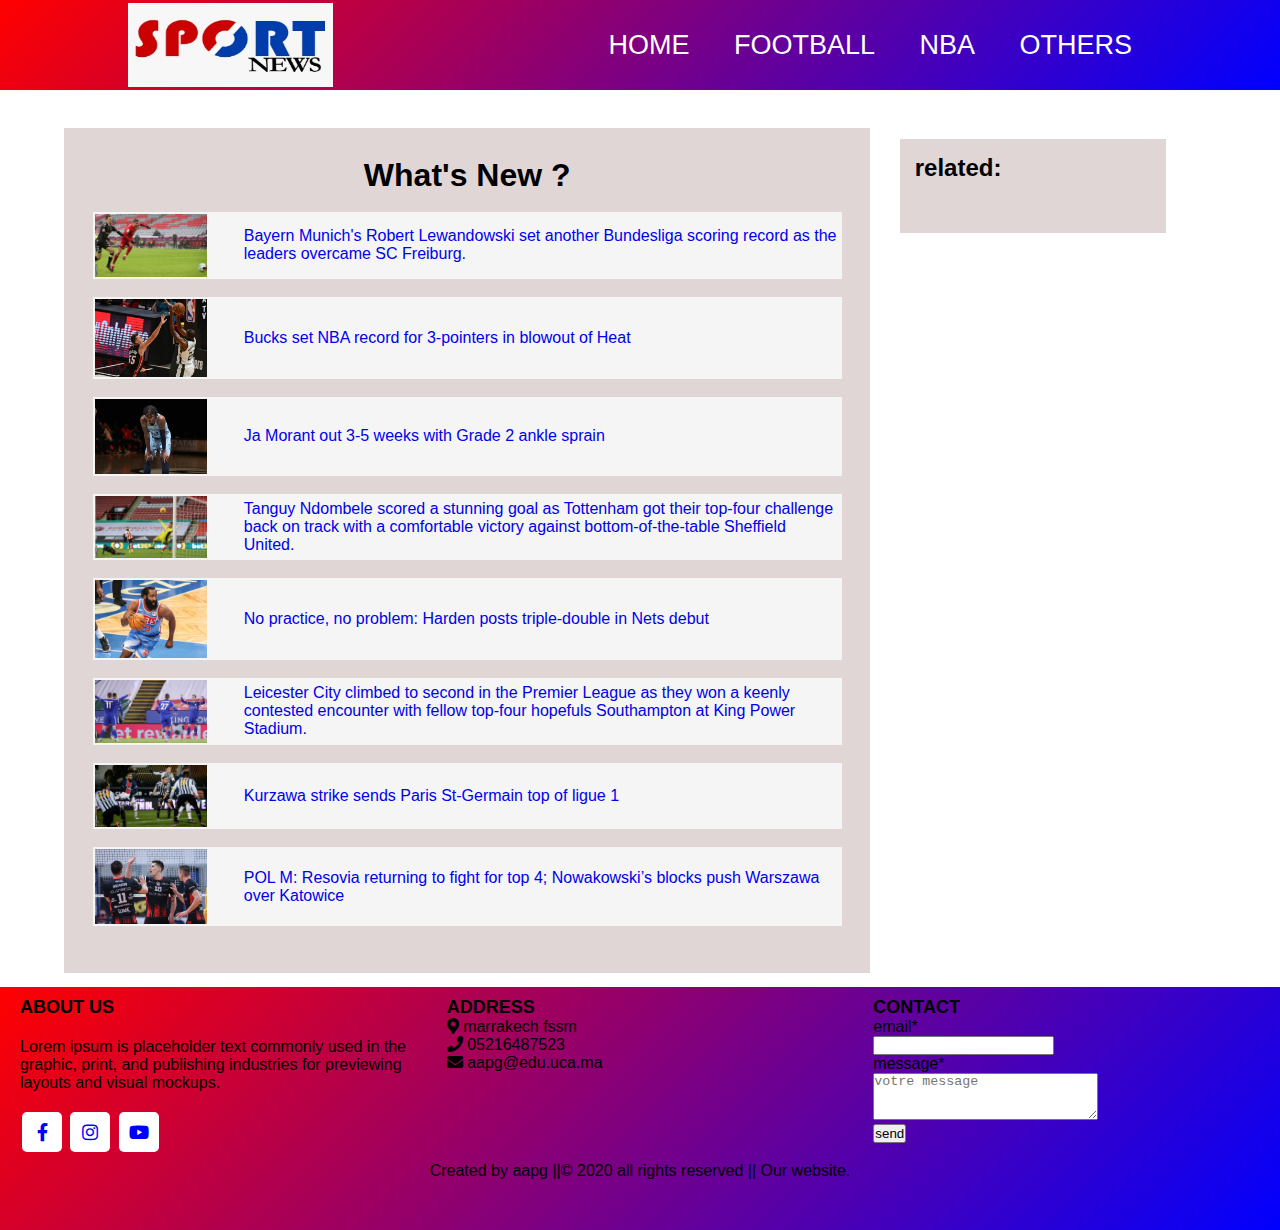
<file: index.html>
<!DOCTYPE html>
<!DOCTYPE html>
<html>
     <head>
	      <title>Sport-News</title>
	      <meta charset="utf-8">
	      <meta name="viewport" content="width=device-width, initial-scale=1.0">
          <meta name="author" content="achik"> 
          <link rel="stylesheet" type="text/css" href="stylesheet.css">
          <link rel="stylesheet" href="https://use.fontawesome.com/releases/v5.6.3/css/all.css">
    </head>
    <body>
	    <header class="main-header">
		    <img src="logo.jpeg" width="20%" height="100%">
		    <nav class="navlist">
                <ul>
			        <li><a href="project.html">Home</a></li>
			        <li><a href="Football.html">Football</a></li>
			        <li><a href="NBA.html">NBA</a></li>
			        <li><a href="others.html">Others</a></li>
		        </ul>
            </nav>  
	    </header>
	    <div class="container">
	    	<aside class="aside">
				<div class="aside-container">
					<h2 >related:</h2>
					<br><p></p><br>
					
				</div>
	        </aside>
	        <section class="main-section">	
	           <div class="main">
				   <h1 align="center">What's New ?</h1><br>
				   <div class="news" >
					    <a href="#">
						    <div>
							    <img class="picsinhome" src="bayernrecord.jpg">
							    <label style="margin-left: 5% ;">Bayern Munich's Robert Lewandowski set another Bundesliga scoring record as the leaders overcame SC Freiburg.</label>
						    </div>
					    </a>
			        </div><br>
				    <div class="news" >
					   <a href="bucks-record.html">
						   <div>
							    <img class="picsinhome" src="3pointer.jpg">
							    <label style="margin-left: 5% ;"> Bucks set NBA record for 3-pointers in blowout of Heat</label>
						  </div>
					   </a>
				    </div><br>
				   <div class="news" >
					    <a href="morant-injury.html">
						    <div>
								<img class="picsinhome" src="morant.jpg">
								<label style="margin-left: 5% ;">Ja Morant out 3-5 weeks with Grade 2 ankle sprain</label>
							</div>
					    </a>
				   </div><br>
				   <div class="news" >
					    <a href="foot-news2.html">
						    <div>
							   <img class="picsinhome" src="foot-news2.jpg">
							   <label style="margin-left: 5% ;">Tanguy Ndombele scored a stunning goal as Tottenham got their top-four challenge back on track with a comfortable victory against bottom-of-the-table Sheffield United.</label>
						    </div>
					    </a>
					</div> <br>
					<div class="news" >
					    <a href="hardent-triple-double.html">
						    <div>
								<img class="picsinhome" src="harden2.jpg">
								<label style="margin-left: 5% ;">No practice, no problem: Harden posts triple-double in Nets debut </label>
							</div>
					    </a>
				   </div><br>
				   	<div class="news" >
					    <a href="foot-news3.html">
						    <div>
								<img class="picsinhome" src="foot-news3.jpg">
								<label style="margin-left: 5% ;">Leicester City climbed to second in the Premier League as they won a keenly contested encounter with fellow top-four hopefuls Southampton at King Power Stadium.</label>
							</div>
					    </a>
				   </div><br>	
				   <div class="news" >
					    <a href="foot-news4.html">
						    <div>
							    <img class="picsinhome" src="foot-news4.jpg">
							    <label style="margin-left: 5% ;">Kurzawa strike sends Paris St-Germain top of ligue 1</label>
						    </div>
					    </a>
				  </div><br>
				  <div class="news" >
					    <a href="others-news1.html">
						    <div>
							   <img class="picsinhome" src="vbnews.jpg">
							   <label style="margin-left: 5% ;">POL M: Resovia returning to fight for top 4; Nowakowski’s blocks push Warszawa over Katowice </label>
						    </div>
					   </a>
			  </div><br>					
	           </div>	
	        </section>
	    </div>
        <footer id="footer"  >
		    <div class="main-footer">
			    <div class="left box">
			        <h2>about  us</h2>
			        <div class="content">
				        <p style="display: flex;">Lorem ipsum is placeholder text commonly used in the graphic, print, and publishing industries for previewing layouts and visual mockups.</p>
				        <div class="social">
					        <a href="#"><span class="fab fa-facebook-f"></span></a>
					        <a href="#"><span class="fab fa-instagram"></span></a>
					        <a href="#"><span class="fab fa-youtube"></span></a>
				        </div>
			        </div>
		        </div>
		        <div class="center box">    
			        <h2>address</h2>
			        <div class="place">
				        <span class="fas fa-map-marker-alt"></span>
				        <span class="text"> marrakech fssm</span>
			        </div>
			        <div class="phone">
				        <span class="fas fa-phone"></span>
				        <span class="text"> 05216487523</span>
			        </div>
			        <div class="email">
				        <span class="fas fa-envelope"></span>
				        <span class="text">aapg@edu.uca.ma</span>
			        </div>
			    </div>    
			    <div class="right box">
				        <h2>contact</h2>
				        <div class="ctn">
					        <form action="#">
						        <div class="email">
							        <div class="text"> email*</div>
							        <input type="email" required="">
						        </div>
						        <div class="message">
							        <div class="text">message*</div>
							        <textarea rows="3" cols="26" placeholder="votre message" required></textarea>
						        </div>
						        <div class="btn">
							        <button type="submit">send</button>
						        </div>
					        </form>
				        </div>
			    </div>    
		    </div>
		    <p align="center">Created by aapg ||&copy; 2020 all rights reserved || Our website. </p>
	    </footer>
    </body>
</html>
</file>
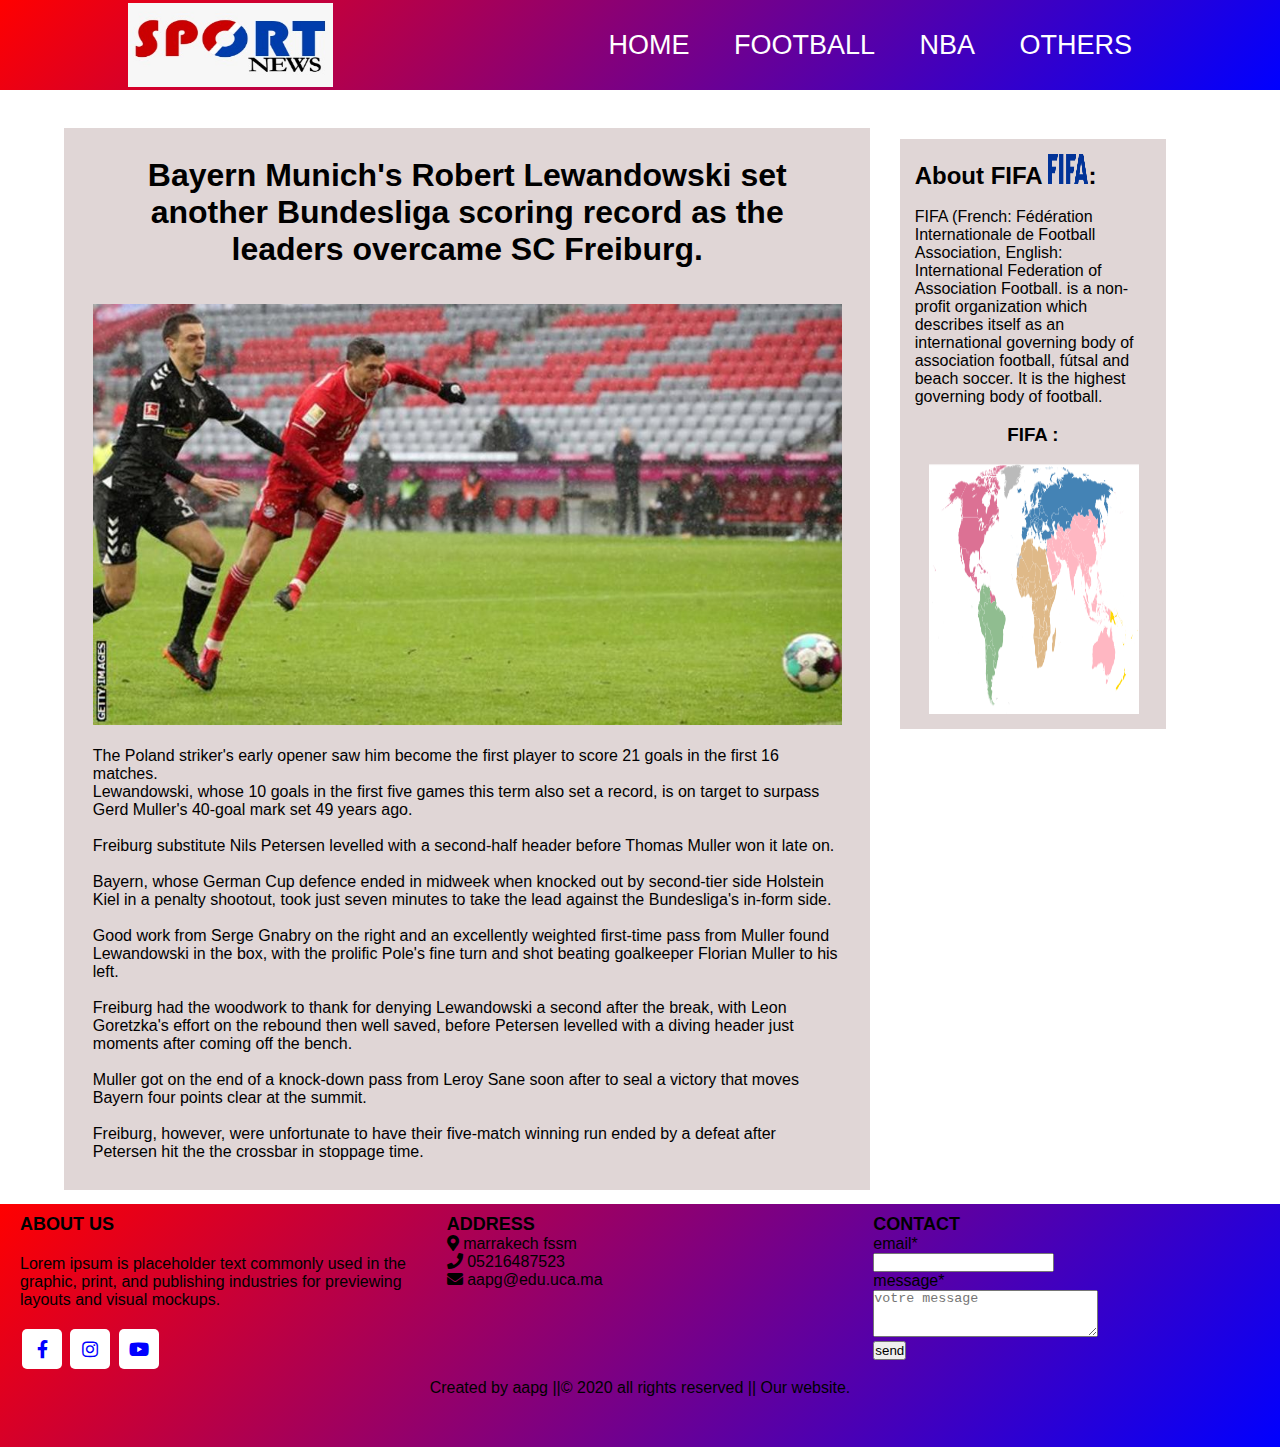
<file: foot-news1.html>
<!DOCTYPE html>
<!DOCTYPE html>
<html>
     <head>
	      <title>Sport-News</title>
	      <meta charset="utf-8">
	      <meta name="viewport" content="width=device-width, initial-scale=1.0">
          <meta name="author" content="achik"> 
          <link rel="stylesheet" type="text/css" href="stylesheet.css">
          <link rel="stylesheet" href="https://use.fontawesome.com/releases/v5.6.3/css/all.css">
    </head>
    <body>
	    <header class="main-header">
		    <img src="logo.jpeg" width="20%" height="100%">
		    <nav class="navlist">
                <ul>
			        <li><a href="project.html">Home</a></li>
			        <li><a href="Football.html">Football</a></li>
			        <li><a href="NBA.html">NBA</a></li>
			        <li><a href="others.html">Others</a></li>
		        </ul>
            </nav>  
	    </header>	    
	    <div class="container">
	    	 <aside class="aside">
                <div class="aside-container">
                    <h2 >About FIFA  <img src="fifalogo.png" height="30px" width="40px">:</h2>
                    <br><p>FIFA (French: Fédération Internationale de Football Association, English: International Federation of Association Football. is a non-profit organization which describes itself as an international governing body of association football, fútsal and beach soccer. It is the highest governing body of football.</p><br>
                    <h3 align="center">FIFA :</h3><br>
                    <img class="img" src="fifamembers.png" width="90%" height="250px">
                </div>
	         </aside>
	    	 <section class="main-section">	
	              <div class="main">
	        	       <h1  align="center">Bayern Munich's Robert Lewandowski set another Bundesliga scoring record as the leaders overcame SC Freiburg.</h1><br><br>
                       <img  src="bayernrecord.jpg" width="100%" ><br><br>
   		               <p>The Poland striker's early opener saw him become the first player to score 21 goals in the first 16 matches.</p>
   		               <p>Lewandowski, whose 10 goals in the first five games this term also set a record, is on target to surpass Gerd Muller's 40-goal mark set 49 years ago.</p><br>
                       <p>Freiburg substitute Nils Petersen levelled with a second-half header before Thomas Muller won it late on.</p><br>
                       <p>Bayern, whose German Cup defence ended in midweek when knocked out by second-tier side Holstein Kiel in a penalty shootout, took just seven minutes to take the lead against the Bundesliga's in-form side.</p><br>
                       <p>Good work from Serge Gnabry on the right and an excellently weighted first-time pass from Muller found Lewandowski in the box, with the prolific Pole's fine turn and shot beating goalkeeper Florian Muller to his left.</p><br>
                       <p>Freiburg had the woodwork to thank for denying Lewandowski a second after the break, with Leon Goretzka's effort on the rebound then well saved, before Petersen levelled with a diving header just moments after coming off the bench.</p><br>
                       <p>Muller got on the end of a knock-down pass from Leroy Sane soon after to seal a victory that moves Bayern four points clear at the summit.</p><br>
                       <p>Freiburg, however, were unfortunate to have their five-match winning run ended by a defeat after Petersen hit the the crossbar in stoppage time.</p>   
	              </div>	
	        </section>
	   
	    </div>
	    <footer id="footer"  >
		    <div class="main-footer">
			    <div class="left box">
			        <h2>about  us</h2>
			        <div class="content">
				        <p style="display: flex;">Lorem ipsum is placeholder text commonly used in the graphic, print, and publishing industries for previewing layouts and visual mockups.</p>
				        <div class="social">
					        <a href="#"><span class="fab fa-facebook-f"></span></a>
					        <a href="#"><span class="fab fa-instagram"></span></a>
					        <a href="#"><span class="fab fa-youtube"></span></a>
				        </div>
			        </div>
		        </div>
		        <div class="center box">    
			        <h2>address</h2>
			        <div class="place">
				        <span class="fas fa-map-marker-alt"></span>
				        <span class="text"> marrakech fssm</span>
			        </div>
			        <div class="phone">
				        <span class="fas fa-phone"></span>
				        <span class="text"> 05216487523</span>
			        </div>
			        <div class="email">
				        <span class="fas fa-envelope"></span>
				        <span class="text">aapg@edu.uca.ma</span>
			        </div>
			    </div>    
			    <div class="right box">
				        <h2>contact</h2>
				        <div class="ctn">
					        <form action="#">
						        <div class="email">
							        <div class="text"> email*</div>
							        <input type="email" required="">
						        </div>
						        <div class="message">
							        <div class="text">message*</div>
							        <textarea rows="3" cols="26" placeholder="votre message" required></textarea>
						        </div>
						        <div class="btn">
							        <button type="submit">send</button>
						        </div>
					        </form>
				        </div>
			    </div>    
		    </div>
		    <p align="center">Created by aapg ||&copy; 2020 all rights reserved || Our website. </p>
	    </footer>
    </body>
</html>
</file>
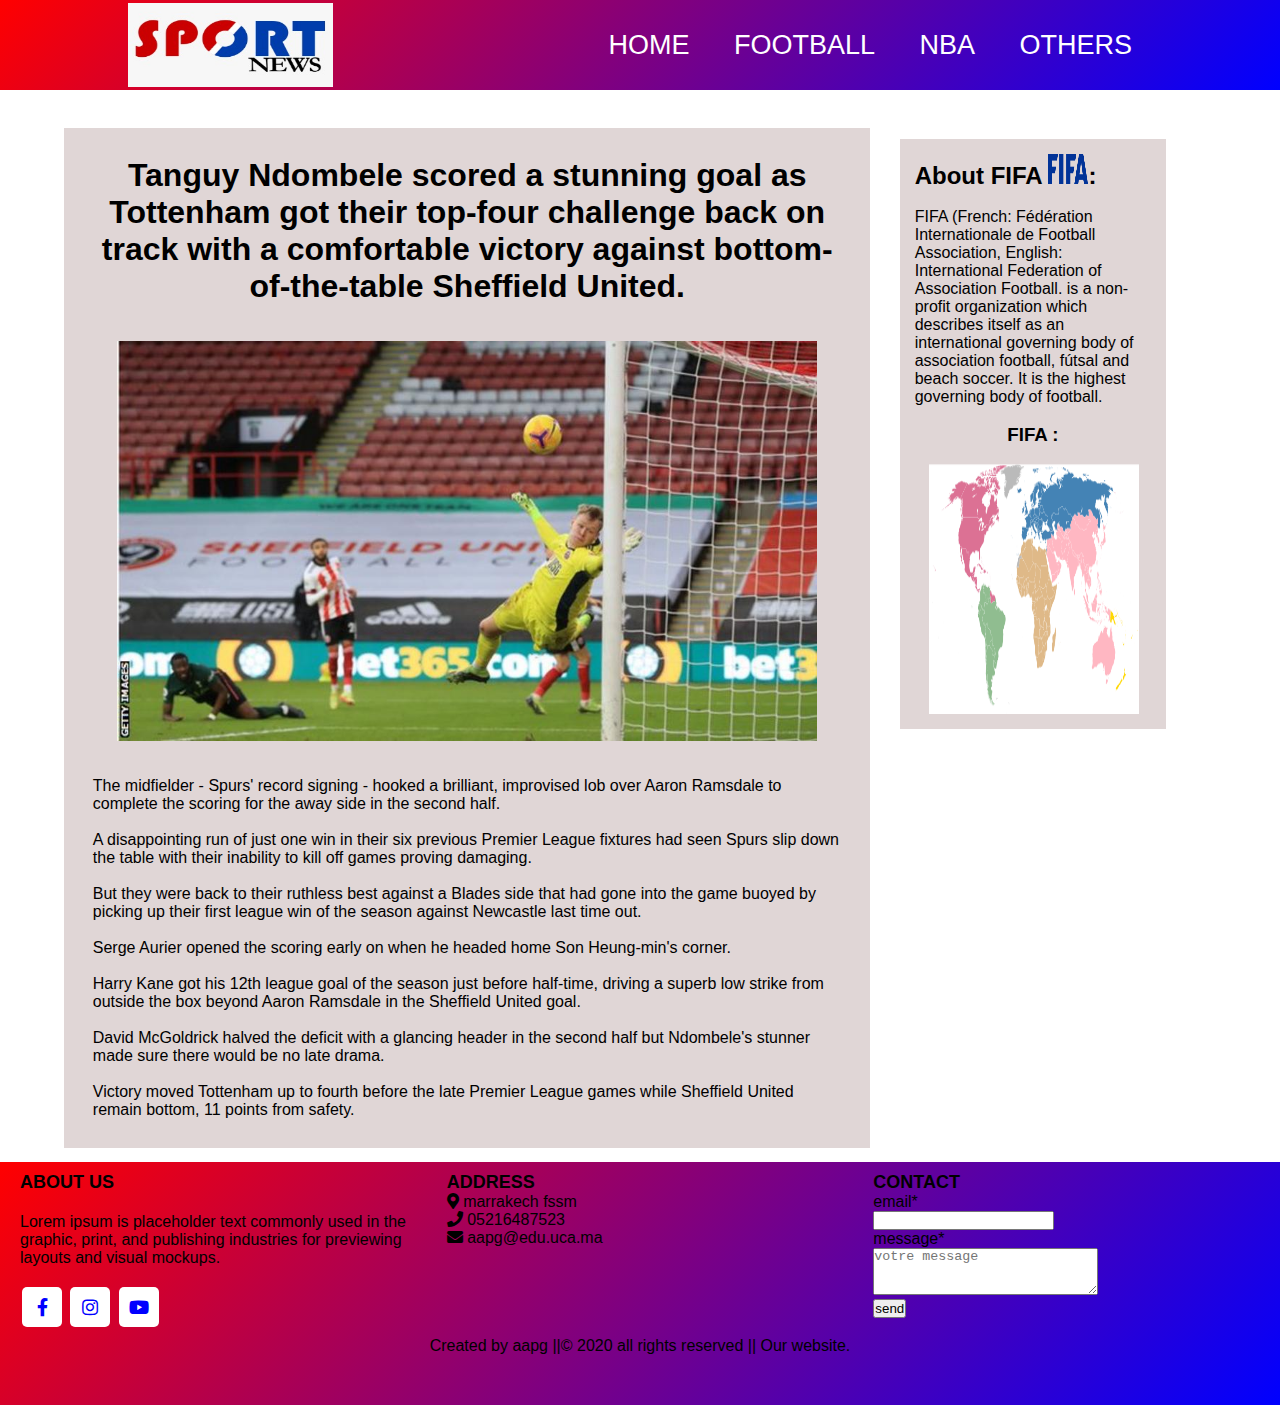
<file: foot-news2.html>
<!DOCTYPE html>
<!DOCTYPE html>
<html>
     <head>
	      <title>Sport-News</title>
	      <meta charset="utf-8">
	      <meta name="viewport" content="width=device-width, initial-scale=1.0">
          <meta name="author" content="achik"> 
          <link rel="stylesheet" type="text/css" href="stylesheet.css">
          <link rel="stylesheet" href="https://use.fontawesome.com/releases/v5.6.3/css/all.css">
    </head>
    <body>
	    <header class="main-header">
		    <img src="logo.jpeg" width="20%" height="100%">
		    <nav class="navlist">
                <ul>
			        <li><a href="project.html">Home</a></li>
			        <li><a href="Football.html">Football</a></li>
			        <li><a href="NBA.html">NBA</a></li>
			        <li><a href="others.html">Others</a></li>
		        </ul>
            </nav>  
	    </header>	    
	    <div class="container">
	    	 <aside class="aside">
                <div class="aside-container">
                    <h2 >About FIFA  <img src="fifalogo.png" height="30px" width="40px">:</h2>
                    <br><p>FIFA (French: Fédération Internationale de Football Association, English: International Federation of Association Football. is a non-profit organization which describes itself as an international governing body of association football, fútsal and beach soccer. It is the highest governing body of football.</p><br>
                    <h3 align="center">FIFA :</h3><br>
                    <img class="img" src="fifamembers.png" width="90%" height="250px">
                </div>
	         </aside>
	    	 <section class="main-section">	
	              <div class="main">
	        	       <h1  align="center">Tanguy Ndombele scored a stunning goal as Tottenham got their top-four challenge back on track with a comfortable victory against bottom-of-the-table Sheffield United.</h1><br><br>
                       <img  src="foot-news2.jpg" width="700px" height="400px" class="img"><br><br>
   		               <p>The midfielder - Spurs' record signing - hooked a brilliant, improvised lob over Aaron Ramsdale to complete the scoring for the away side in the second half.</p><br>         
   		               <p>A disappointing run of just one win in their six previous Premier League fixtures had seen Spurs slip down the table with their inability to kill off games proving damaging.</p><br>
                       <p> But they were back to their ruthless best against a Blades side that had gone into the game buoyed by picking up their first league win of the season against Newcastle last time out.</p><br>
                        <p>Serge Aurier opened the scoring early on when he headed home Son Heung-min's corner.</p><br>
                        <p>Harry Kane got his 12th league goal of the season just before half-time, driving a superb low strike from outside the box beyond Aaron Ramsdale in the Sheffield United goal.</p><br>
                        <p>David McGoldrick halved the deficit with a glancing header in the second half but Ndombele's stunner made sure there would be no late drama.</p><br>
                        <p>Victory moved Tottenham up to fourth before the late Premier League games while Sheffield United remain bottom, 11 points from safety.</p>  
	              </div>	
	        </section>
	   
	    </div>
	    <footer id="footer"  >
		    <div class="main-footer">
			    <div class="left box">
			        <h2>about  us</h2>
			        <div class="content">
				        <p style="display: flex;">Lorem ipsum is placeholder text commonly used in the graphic, print, and publishing industries for previewing layouts and visual mockups.</p>
				        <div class="social">
					        <a href="#"><span class="fab fa-facebook-f"></span></a>
					        <a href="#"><span class="fab fa-instagram"></span></a>
					        <a href="#"><span class="fab fa-youtube"></span></a>
				        </div>
			        </div>
		        </div>
		        <div class="center box">    
			        <h2>address</h2>
			        <div class="place">
				        <span class="fas fa-map-marker-alt"></span>
				        <span class="text"> marrakech fssm</span>
			        </div>
			        <div class="phone">
				        <span class="fas fa-phone"></span>
				        <span class="text"> 05216487523</span>
			        </div>
			        <div class="email">
				        <span class="fas fa-envelope"></span>
				        <span class="text">aapg@edu.uca.ma</span>
			        </div>
			    </div>    
			    <div class="right box">
				        <h2>contact</h2>
				        <div class="ctn">
					        <form action="#">
						        <div class="email">
							        <div class="text"> email*</div>
							        <input type="email" required="">
						        </div>
						        <div class="message">
							        <div class="text">message*</div>
							        <textarea rows="3" cols="26" placeholder="votre message" required></textarea>
						        </div>
						        <div class="btn">
							        <button type="submit">send</button>
						        </div>
					        </form>
				        </div>
			    </div>    
		    </div>
		    <p align="center">Created by aapg ||&copy; 2020 all rights reserved || Our website. </p>
	    </footer>
    </body>
</html>
</file>
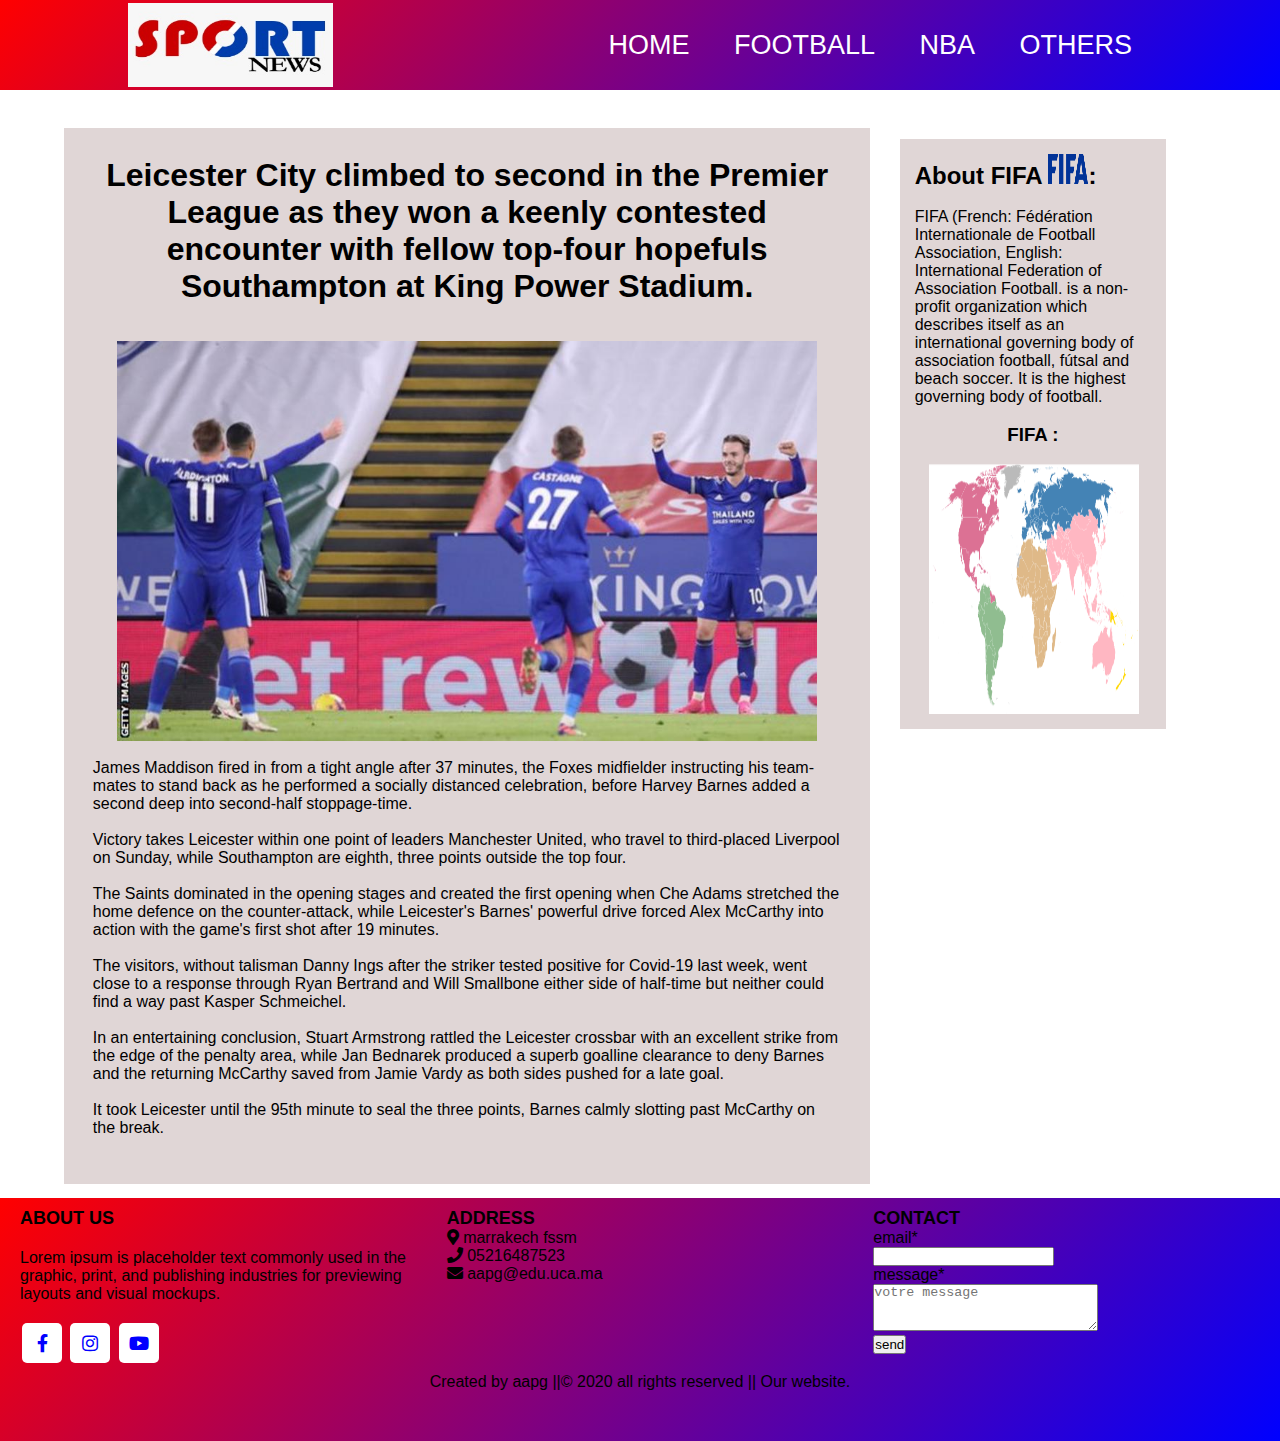
<file: foot-news3.html>
<!DOCTYPE html>
<!DOCTYPE html>
<html>
     <head>
	      <title>Sport-News</title>
	      <meta charset="utf-8">
	      <meta name="viewport" content="width=device-width, initial-scale=1.0">
          <meta name="author" content="achik"> 
          <link rel="stylesheet" type="text/css" href="stylesheet.css">
          <link rel="stylesheet" href="https://use.fontawesome.com/releases/v5.6.3/css/all.css">
    </head>
    <body>
	    <header class="main-header">
		    <img src="logo.jpeg" width="20%" height="100%">
		    <nav class="navlist">
                <ul>
			        <li><a href="project.html">Home</a></li>
			        <li><a href="Football.html">Football</a></li>
			        <li><a href="NBA.html">NBA</a></li>
			        <li><a href="others.html">Others</a></li>
		        </ul>
            </nav>  
	    </header>	    
	    <div class="container">
	    	 <aside class="aside">
                <div class="aside-container">
                    <h2 >About FIFA  <img src="fifalogo.png" height="30px" width="40px">:</h2>
                    <br><p>FIFA (French: Fédération Internationale de Football Association, English: International Federation of Association Football. is a non-profit organization which describes itself as an international governing body of association football, fútsal and beach soccer. It is the highest governing body of football.</p><br>
                    <h3 align="center">FIFA :</h3><br>
                    <img class="img" src="fifamembers.png" width="90%" height="250px">
                </div>
	         </aside>
	    	 <section class="main-section">	
	              <div class="main">
	        	       <h1  align="center">Leicester City climbed to second in the Premier League as they won a keenly contested encounter with fellow top-four hopefuls Southampton at King Power Stadium.</h1><br><br>
                       <img  src="foot-news3.jpg" width="700px" height="400px" class="img"><br>
   		               <p>James Maddison fired in from a tight angle after 37 minutes, the Foxes midfielder instructing his team-mates to stand back as he performed a socially distanced celebration, before Harvey Barnes added a second deep into second-half stoppage-time.</p><br>
                       <p>Victory takes Leicester within one point of leaders Manchester United, who travel to third-placed Liverpool on Sunday, while Southampton are eighth, three points outside the top four.</p><br>
   		               <p>The Saints dominated in the opening stages and created the first opening when Che Adams stretched the home defence on the counter-attack, while Leicester's Barnes' powerful drive forced Alex McCarthy into action with the game's first shot after 19 minutes.</p><br>
                       <p>The visitors, without talisman Danny Ings after the striker tested positive for Covid-19 last week, went close to a response through Ryan Bertrand and Will Smallbone either side of half-time but neither could find a way past Kasper Schmeichel.</p><br> 
                       <p>In an entertaining conclusion, Stuart Armstrong rattled the Leicester crossbar with an excellent strike from the edge of the penalty area, while Jan Bednarek produced a superb goalline clearance to deny Barnes and the returning McCarthy saved from Jamie Vardy as both sides pushed for a late goal.<p><br>
                       <p>It took Leicester until the 95th minute to seal the three points, Barnes calmly slotting past McCarthy on the break.</p><br>	
	              </div>	
	        </section>
	   
	    </div>
	    <footer id="footer"  >
		    <div class="main-footer">
			    <div class="left box">
			        <h2>about  us</h2>
			        <div class="content">
				        <p style="display: flex;">Lorem ipsum is placeholder text commonly used in the graphic, print, and publishing industries for previewing layouts and visual mockups.</p>
				        <div class="social">
					        <a href="#"><span class="fab fa-facebook-f"></span></a>
					        <a href="#"><span class="fab fa-instagram"></span></a>
					        <a href="#"><span class="fab fa-youtube"></span></a>
				        </div>
			        </div>
		        </div>
		        <div class="center box">    
			        <h2>address</h2>
			        <div class="place">
				        <span class="fas fa-map-marker-alt"></span>
				        <span class="text"> marrakech fssm</span>
			        </div>
			        <div class="phone">
				        <span class="fas fa-phone"></span>
				        <span class="text"> 05216487523</span>
			        </div>
			        <div class="email">
				        <span class="fas fa-envelope"></span>
				        <span class="text">aapg@edu.uca.ma</span>
			        </div>
			    </div>    
			    <div class="right box">
				        <h2>contact</h2>
				        <div class="ctn">
					        <form action="#">
						        <div class="email">
							        <div class="text"> email*</div>
							        <input type="email" required="">
						        </div>
						        <div class="message">
							        <div class="text">message*</div>
							        <textarea rows="3" cols="26" placeholder="votre message" required></textarea>
						        </div>
						        <div class="btn">
							        <button type="submit">send</button>
						        </div>
					        </form>
				        </div>
			    </div>    
		    </div>
		    <p align="center">Created by aapg ||&copy; 2020 all rights reserved || Our website. </p>
	    </footer>
    </body>
</html>
</file>
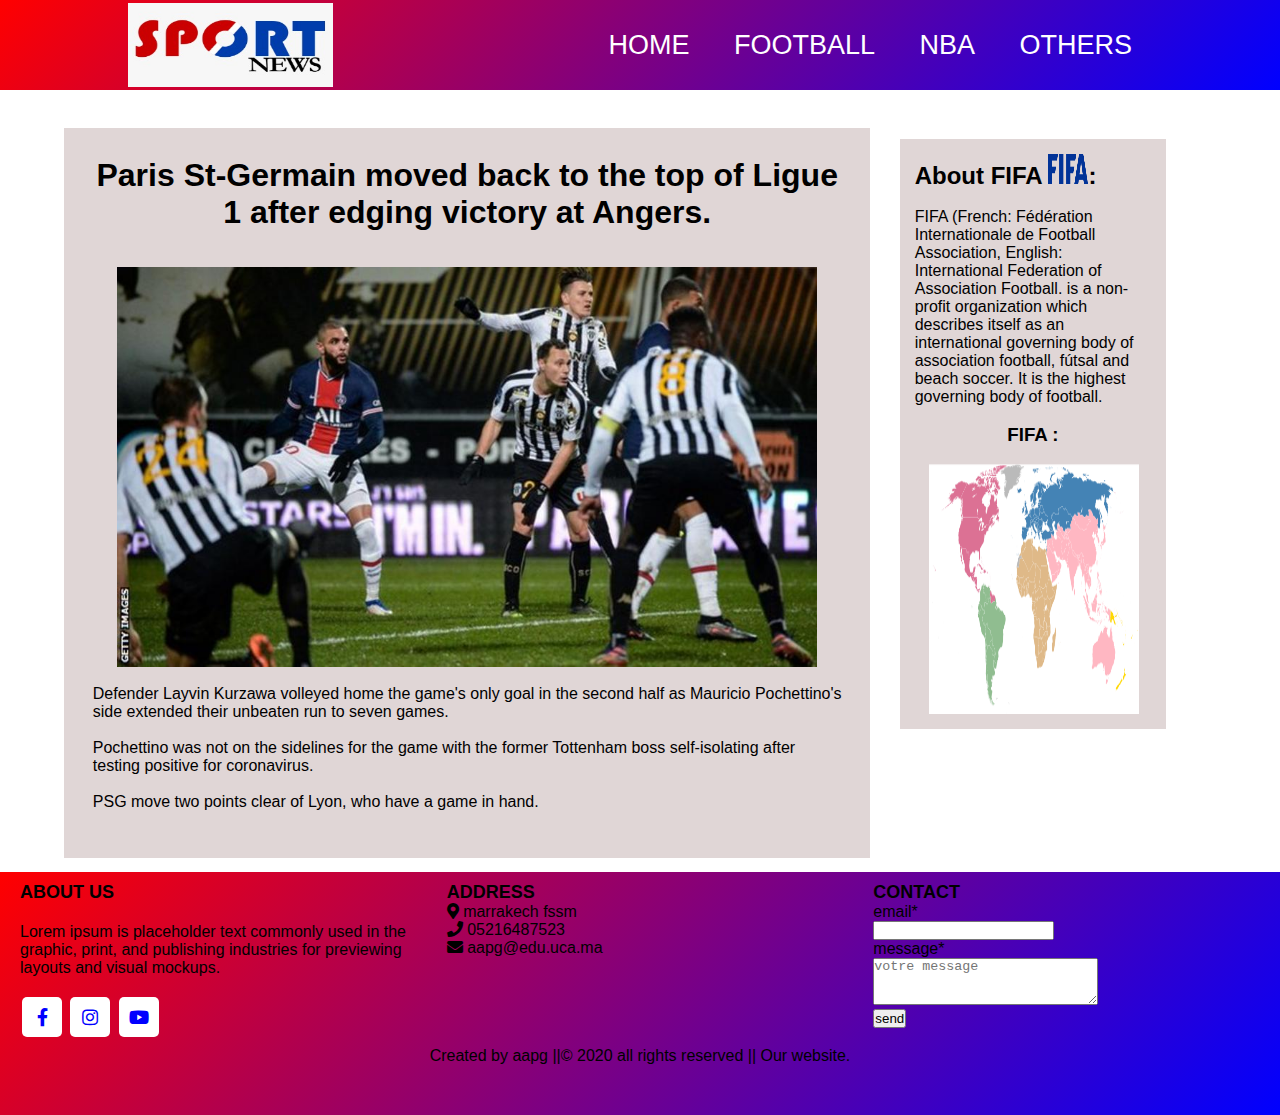
<file: foot-news4.html>
<!DOCTYPE html>
<!DOCTYPE html>
<html>
     <head>
	      <title>Sport-News</title>
	      <meta charset="utf-8">
	      <meta name="viewport" content="width=device-width, initial-scale=1.0">
          <meta name="author" content="achik"> 
          <link rel="stylesheet" type="text/css" href="stylesheet.css">
          <link rel="stylesheet" href="https://use.fontawesome.com/releases/v5.6.3/css/all.css">
    </head>
    <body>
	    <header class="main-header">
		    <img src="logo.jpeg" width="20%" height="100%">
		    <nav class="navlist">
                <ul>
			        <li><a href="project.html">Home</a></li>
			        <li><a href="Football.html">Football</a></li>
			        <li><a href="NBA.html">NBA</a></li>
			        <li><a href="others.html">Others</a></li>
		        </ul>
            </nav>  
	    </header>	    
	    <div class="container">
	    	 <aside class="aside">
                <div class="aside-container">
                    <h2 >About FIFA  <img src="fifalogo.png" height="30px" width="40px">:</h2>
                    <br><p>FIFA (French: Fédération Internationale de Football Association, English: International Federation of Association Football. is a non-profit organization which describes itself as an international governing body of association football, fútsal and beach soccer. It is the highest governing body of football.</p><br>
                    <h3 align="center">FIFA :</h3><br>
                    <img class="img" src="fifamembers.png" width="90%" height="250px">
                </div>
	         </aside>
	    	 <section class="main-section">	
	              <div class="main">
	        	       <h1  align="center">Paris St-Germain moved back to the top of Ligue 1 after edging victory at Angers.</h1><br><br>
                       <img  src="foot-news4.jpg" width="700px" height="400px" class="img"><br>
   		               <p>Defender Layvin Kurzawa volleyed home the game's only goal in the second half as Mauricio Pochettino's side extended their unbeaten run to seven games.</p><br>
   		               <p>Pochettino was not on the sidelines for the game with the former Tottenham boss self-isolating after testing positive for coronavirus.</p><br>
                       <p> PSG move two points clear of Lyon, who have a game in hand.</p><br>	
	              </div>	
	        </section>
	   
	    </div>
	    <footer id="footer"  >
		    <div class="main-footer">
			    <div class="left box">
			        <h2>about  us</h2>
			        <div class="content">
				        <p style="display: flex;">Lorem ipsum is placeholder text commonly used in the graphic, print, and publishing industries for previewing layouts and visual mockups.</p>
				        <div class="social">
					        <a href="#"><span class="fab fa-facebook-f"></span></a>
					        <a href="#"><span class="fab fa-instagram"></span></a>
					        <a href="#"><span class="fab fa-youtube"></span></a>
				        </div>
			        </div>
		        </div>
		        <div class="center box">    
			        <h2>address</h2>
			        <div class="place">
				        <span class="fas fa-map-marker-alt"></span>
				        <span class="text"> marrakech fssm</span>
			        </div>
			        <div class="phone">
				        <span class="fas fa-phone"></span>
				        <span class="text"> 05216487523</span>
			        </div>
			        <div class="email">
				        <span class="fas fa-envelope"></span>
				        <span class="text">aapg@edu.uca.ma</span>
			        </div>
			    </div>    
			    <div class="right box">
				        <h2>contact</h2>
				        <div class="ctn">
					        <form action="#">
						        <div class="email">
							        <div class="text"> email*</div>
							        <input type="email" required="">
						        </div>
						        <div class="message">
							        <div class="text">message*</div>
							        <textarea rows="3" cols="26" placeholder="votre message" required></textarea>
						        </div>
						        <div class="btn">
							        <button type="submit">send</button>
						        </div>
					        </form>
				        </div>
			    </div>    
		    </div>
		    <p align="center">Created by aapg ||&copy; 2020 all rights reserved || Our website. </p>
	    </footer>
    </body>
</html>
</file>
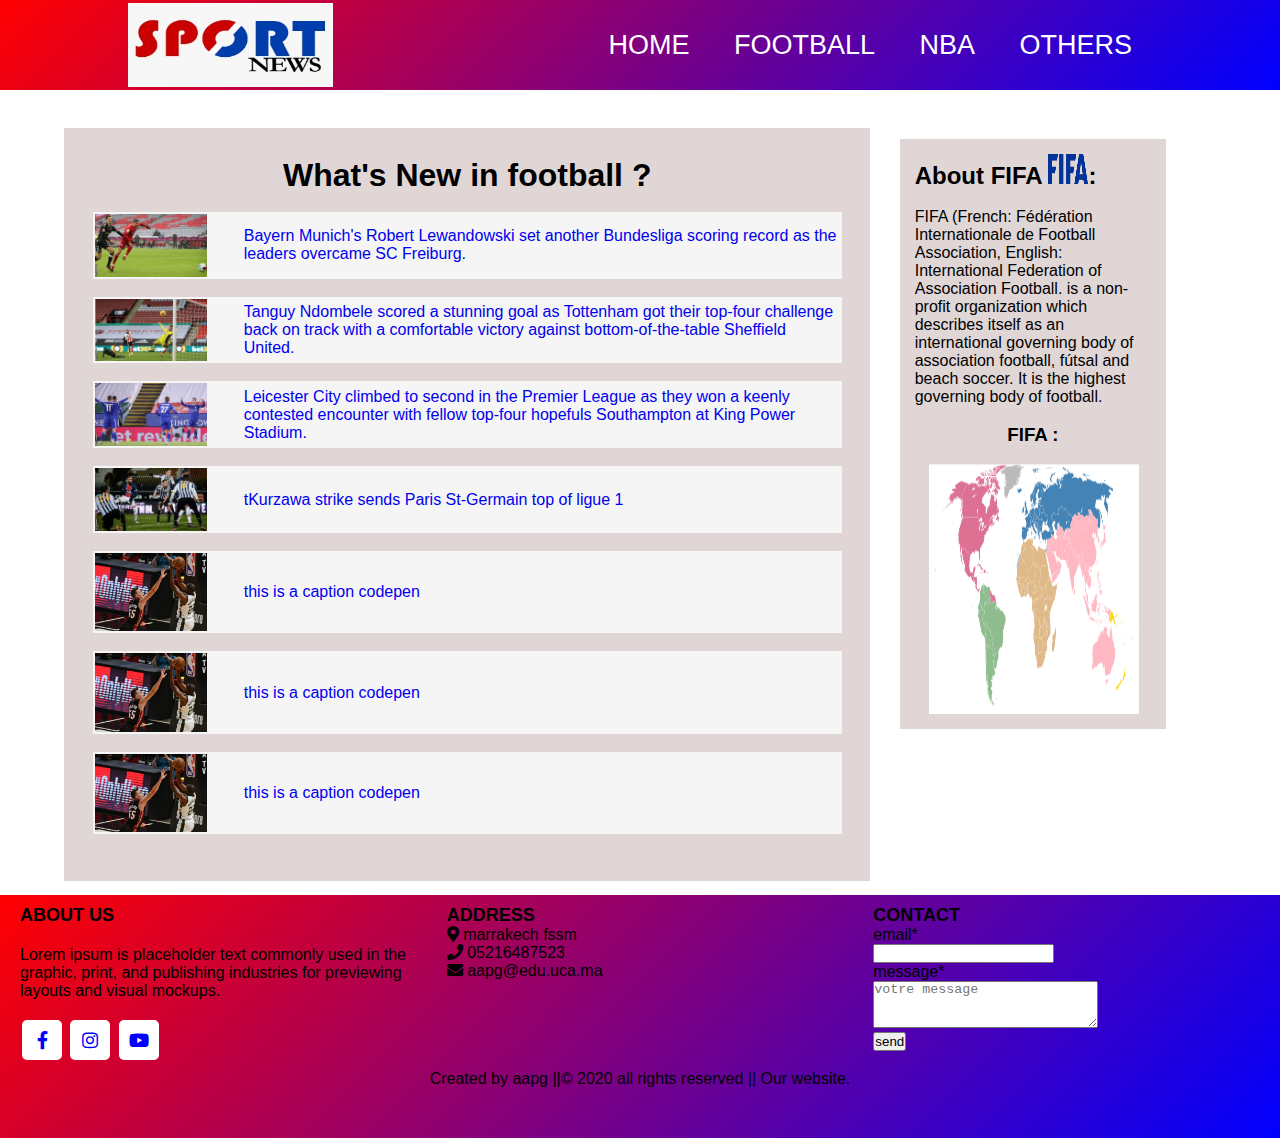
<file: Football.html>
<!DOCTYPE html>
<!DOCTYPE html>
<html>
<head>
	<title>Sport-News</title>
	<meta charset="utf-8">
	<meta name="viewport" content="width=device-width, initial-scale=1.0">
    <meta name="author" content="achik"> 
    <link rel="stylesheet" type="text/css" href="stylesheet.css">
    <link rel="stylesheet" href="https://use.fontawesome.com/releases/v5.6.3/css/all.css">
</head>
<body>
	<header class="main-header">
		<img src="logo.jpeg" width="20%" height="100%">
		<nav class="navlist">
            <ul>
			    <li><a href="project.html">Home</a></li>
			    <li><a href="Football.html">Football</a></li>
			    <li><a href="NBA.html">NBA</a></li>
			    <li><a href="others.html">Others</a></li>
		    </ul>
        </nav>  
	</header>
	<div class="container">
		<aside class="aside">
			<div class="aside-container">
				<h2 >About FIFA  <img src="fifalogo.png" height="30px" width="40px">:</h2>
				<br><p>FIFA (French: Fédération Internationale de Football Association, English: International Federation of Association Football. is a non-profit organization which describes itself as an international governing body of association football, fútsal and beach soccer. It is the highest governing body of football.</p><br>
				<h3 align="center">FIFA :</h3><br>
				<img class="img" src="fifamembers.png" width="90%" height="250px">
			</div>
		</aside>
		<section class="main-section">	
		   <div class="main">
			   <h1 align="center">What's New in football ?</h1><br>
				<div class="news" >
				   <a href="foot-news1.html">
					   <div>
							<img class="picsinhome" src="bayernrecord.jpg">
							<label style="margin-left: 5% ;">Bayern Munich's Robert Lewandowski set another Bundesliga scoring record as the leaders overcame SC Freiburg.</label>
					  </div>
				   </a>
				</div><br>
			   <div class="news" >
					<a href="foot-news2.html">
						<div>
							<img class="picsinhome" src="foot-news2.jpg">
							<label style="margin-left: 5% ;">Tanguy Ndombele scored a stunning goal as Tottenham got their top-four challenge back on track with a comfortable victory against bottom-of-the-table Sheffield United.</label>
						</div>
					</a>
			   </div><br>
			   <div class="news" >
					<a href="foot-news3.html">
						<div>
						   <img class="picsinhome" src="foot-news3.jpg">
						   <label style="margin-left: 5% ;">Leicester City climbed to second in the Premier League as they won a keenly contested encounter with fellow top-four hopefuls Southampton at King Power Stadium.</label>
						</div>
					</a>
				</div> <br>
				<div class="news" >
					<a href="foot-news4.html">
						<div>
							<img class="picsinhome" src="foot-news4.jpg">
							<label style="margin-left: 5% ;">tKurzawa strike sends Paris St-Germain top of ligue 1</label>
						</div>
					</a>
			   </div><br>
				   <div class="news" >
					<a href="#">
						<div>
							<img class="picsinhome" src="3pointer.jpg">
							<label style="margin-left: 5% ;">this is a caption codepen </label>
						</div>
					</a>
			   </div><br>	
			   <div class="news" >
					<a href="#">
						<div>
							<img class="picsinhome" src="3pointer.jpg">
							<label style="margin-left: 5% ;">this is a caption codepen </label>
						</div>
					</a>
			  </div><br>
			  <div class="news" >
					<a href="#">
						<div>
						   <img class="picsinhome" src="3pointer.jpg">
						   <label style="margin-left: 5% ;">this is a caption codepen </label>
						</div>
				   </a>
		  </div><br>					
		   </div>	
		</section>
	</div>

	<footer >
		 <div class="main-footer">
			    <div class="left box">
			        <h2>about  us</h2>
			        <div class="content">
				        <p style="display: flex;">Lorem ipsum is placeholder text commonly used in the graphic, print, and publishing industries for previewing layouts and visual mockups.</p>
				        <div class="social">
					        <a href="#"><span class="fab fa-facebook-f"></span></a>
					        <a href="#"><span class="fab fa-instagram"></span></a>
					        <a href="#"><span class="fab fa-youtube"></span></a>
				        </div>
			        </div>
		        </div>
		        <div class="center box">    
			        <h2>address</h2>
			        <div class="place">
				        <span class="fas fa-map-marker-alt"></span>
				        <span class="text"> marrakech fssm</span>
			        </div>
			        <div class="phone">
				        <span class="fas fa-phone"></span>
				        <span class="text"> 05216487523</span>
			        </div>
			        <div class="email">
				        <span class="fas fa-envelope"></span>
				        <span class="text">aapg@edu.uca.ma</span>
			        </div>
			    </div>    
			    <div class="right box">
				        <h2>contact</h2>
				        <div class="ctn">
					        <form action="#">
						        <div class="email">
							        <div class="text"> email*</div>
							        <input type="email" required="">
						        </div>
						        <div class="message">
							        <div class="text">message*</div>
							        <textarea rows="3" cols="26" placeholder="votre message" required></textarea>
						        </div>
						        <div class="btn">
							        <button type="submit">send</button>
						        </div>
					        </form>
				        </div>
			    </div>    
		    </div>
		    <p align="center">Created by aapg ||&copy; 2020 all rights reserved || Our website. </p>
	</footer>

</body>
</html>
</file>
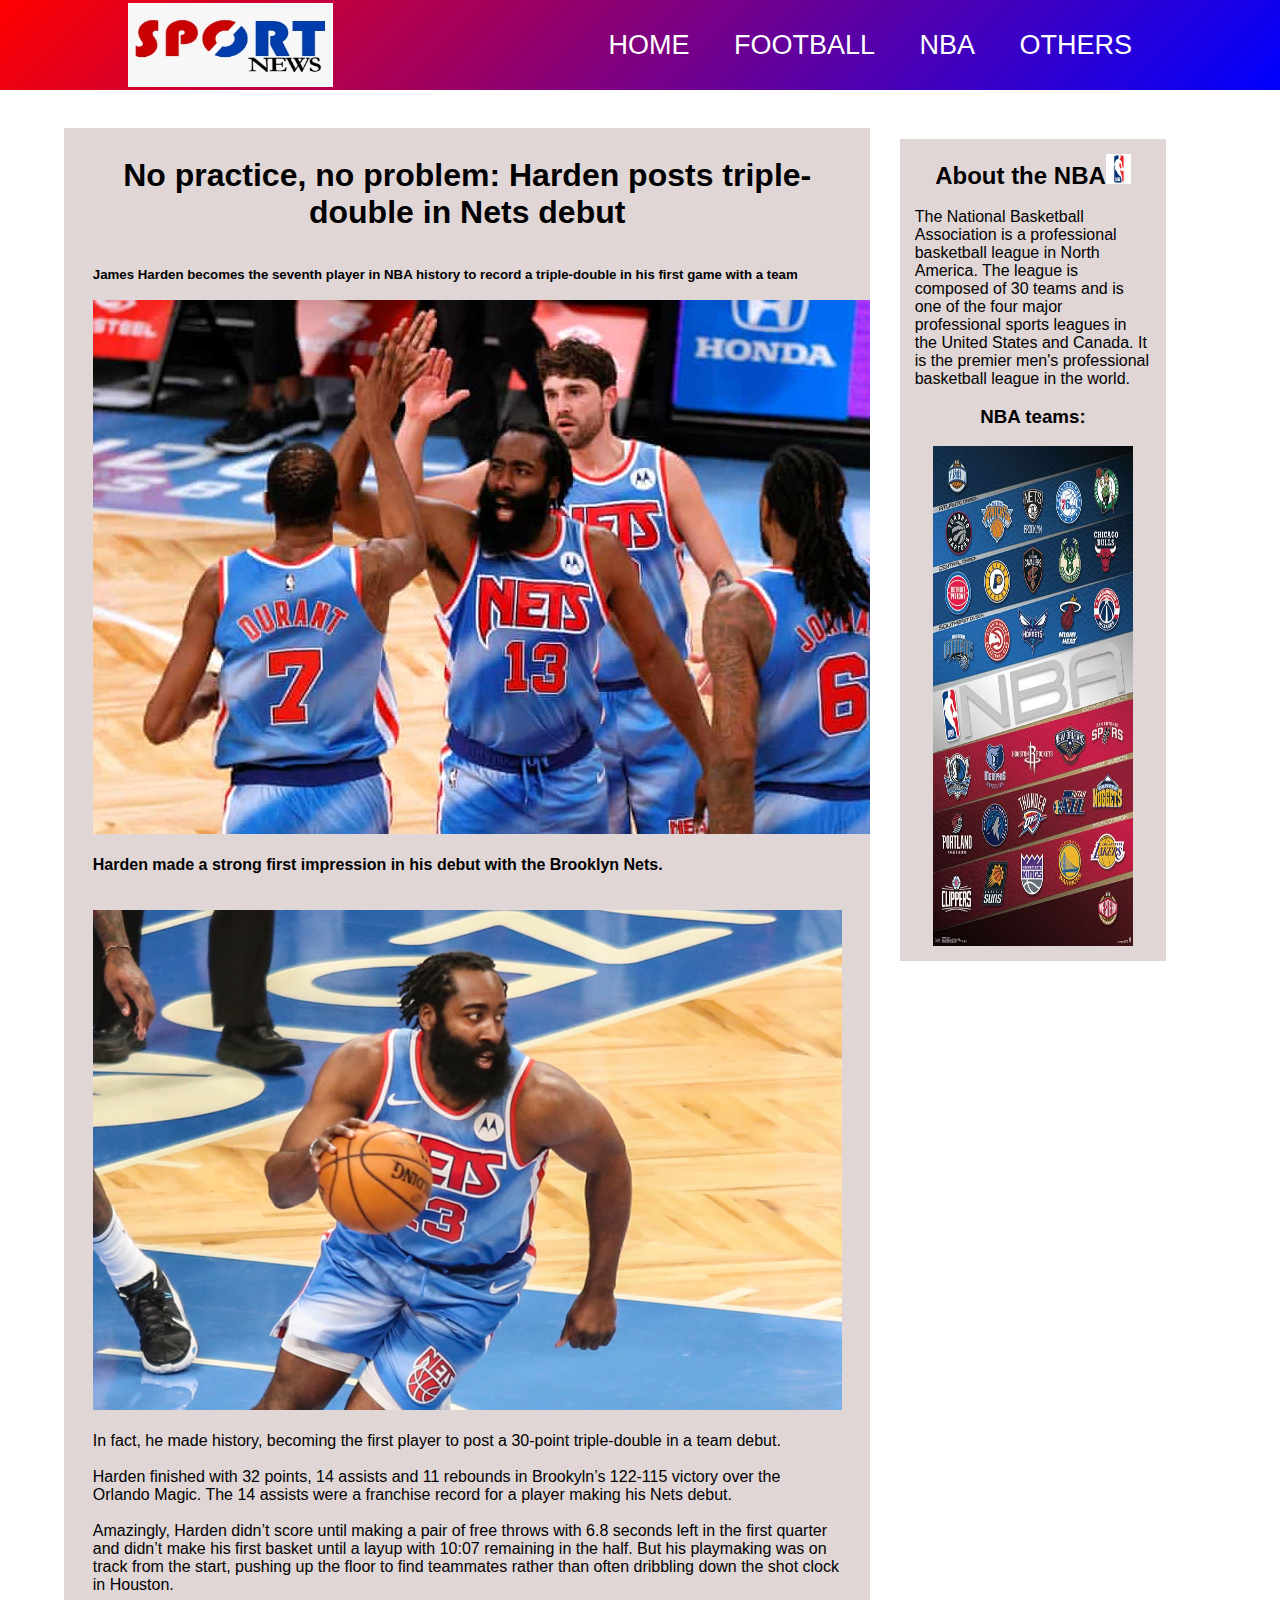
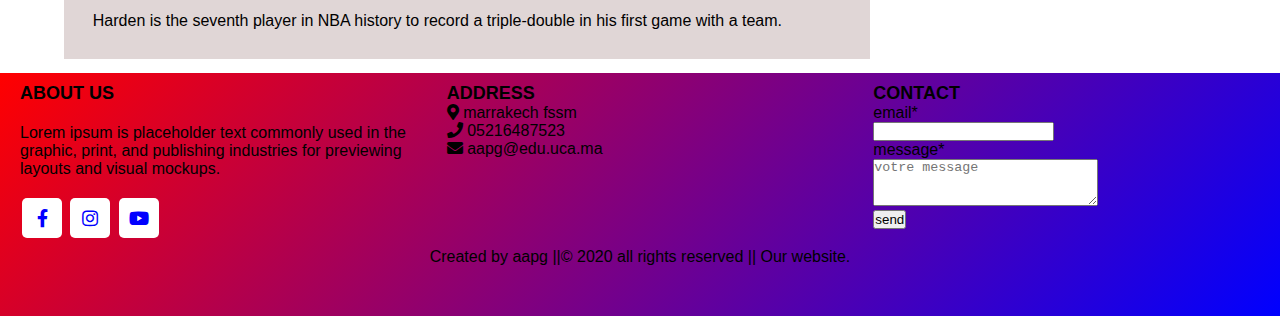
<file: hardent-triple-double.html>
<!DOCTYPE html>
<!DOCTYPE html>
<html>
     <head>
	      <title>Sport-News</title>
	      <meta charset="utf-8">
	      <meta name="viewport" content="width=device-width, initial-scale=1.0">
          <meta name="author" content="achik"> 
          <link rel="stylesheet" type="text/css" href="stylesheet.css">
          <link rel="stylesheet" href="https://use.fontawesome.com/releases/v5.6.3/css/all.css">
    </head>
    <body>
	    <header class="main-header">
		    <img src="logo.jpeg" width="20%" height="100%">
		    <nav class="navlist">
                <ul>
			        <li><a href="project.html">Home</a></li>
			        <li><a href="Football.html">Football</a></li>
			        <li><a href="NBA.html">NBA</a></li>
			        <li><a href="others.html">Others</a></li>
		        </ul>
            </nav>  
	    </header>	    
	    <div class="container">
	    	 <aside class="aside">
               <div class="aside-container">
                   <h2 align="center">About the NBA<img src="nbalogo.jpg" height="30px" width="25px"></h2>
                   <br><p>The National Basketball Association is a professional basketball league in North America. The league is composed of 30 teams and is one of the four major professional sports leagues in the United States and Canada. It is the premier men's professional basketball league in the world.</p><br>
                   <h3 align="center">NBA teams:</h3><br>
                   <img class="img" src="nbateams.jpg" width="200px" height="500px">
			   </div>
	         </aside>
	    	 <section class="main-section">	
	              <div class="main">
                       <h1  align="center">No practice, no problem: Harden posts triple-double in Nets debut</h1><br><br>
                       <h5>James Harden becomes the seventh player in NBA history to record a triple-double in his first game with a team</h5><br>
                       <img src="hardennets1.jpg" ></img><br><br>
   		               <p><strong> Harden made a strong first impression in his debut with the Brooklyn Nets.</strong></p><br><br>
                       <img src="harden2.jpg"   width="100%"  height="500px"><br><br>
                       <p>In fact, he made history, becoming the first player to post a 30-point triple-double in a team debut.</p><br>
                       <p>Harden finished with 32 points, 14 assists and 11 rebounds in Brookyln’s 122-115 victory over the Orlando Magic. The 14 assists were a franchise record for a player making his Nets debut.</p><br>
                       <p>Amazingly, Harden didn’t score until making a pair of free throws with 6.8 seconds left in the first quarter and didn’t make his first basket until a layup with 10:07 remaining in the half. But his playmaking was on track from the start, pushing up the floor to find teammates rather than often dribbling down the shot clock in Houston.</p><br>
                       <p>Harden is the seventh player in NBA history to record a triple-double in his first game with a team.</p>
	              </div>	
	        </section>
	   
	    </div>
	    <footer id="footer"  >
		    <div class="main-footer">
			    <div class="left box">
			        <h2>about  us</h2>
			        <div class="content">
				        <p style="display: flex;">Lorem ipsum is placeholder text commonly used in the graphic, print, and publishing industries for previewing layouts and visual mockups.</p>
				        <div class="social">
					        <a href="#"><span class="fab fa-facebook-f"></span></a>
					        <a href="#"><span class="fab fa-instagram"></span></a>
					        <a href="#"><span class="fab fa-youtube"></span></a>
				        </div>
			        </div>
		        </div>
		        <div class="center box">    
			        <h2>address</h2>
			        <div class="place">
				        <span class="fas fa-map-marker-alt"></span>
				        <span class="text"> marrakech fssm</span>
			        </div>
			        <div class="phone">
				        <span class="fas fa-phone"></span>
				        <span class="text"> 05216487523</span>
			        </div>
			        <div class="email">
				        <span class="fas fa-envelope"></span>
				        <span class="text">aapg@edu.uca.ma</span>
			        </div>
			    </div>    
			    <div class="right box">
				        <h2>contact</h2>
				        <div class="ctn">
					        <form action="#">
						        <div class="email">
							        <div class="text"> email*</div>
							        <input type="email" required="">
						        </div>
						        <div class="message">
							        <div class="text">message*</div>
							        <textarea rows="3" cols="26" placeholder="votre message" required></textarea>
						        </div>
						        <div class="btn">
							        <button type="submit">send</button>
						        </div>
					        </form>
				        </div>
			    </div>    
		    </div>
		    <p align="center">Created by aapg ||&copy; 2020 all rights reserved || Our website. </p>
	    </footer>
    </body>
</html>
</file>
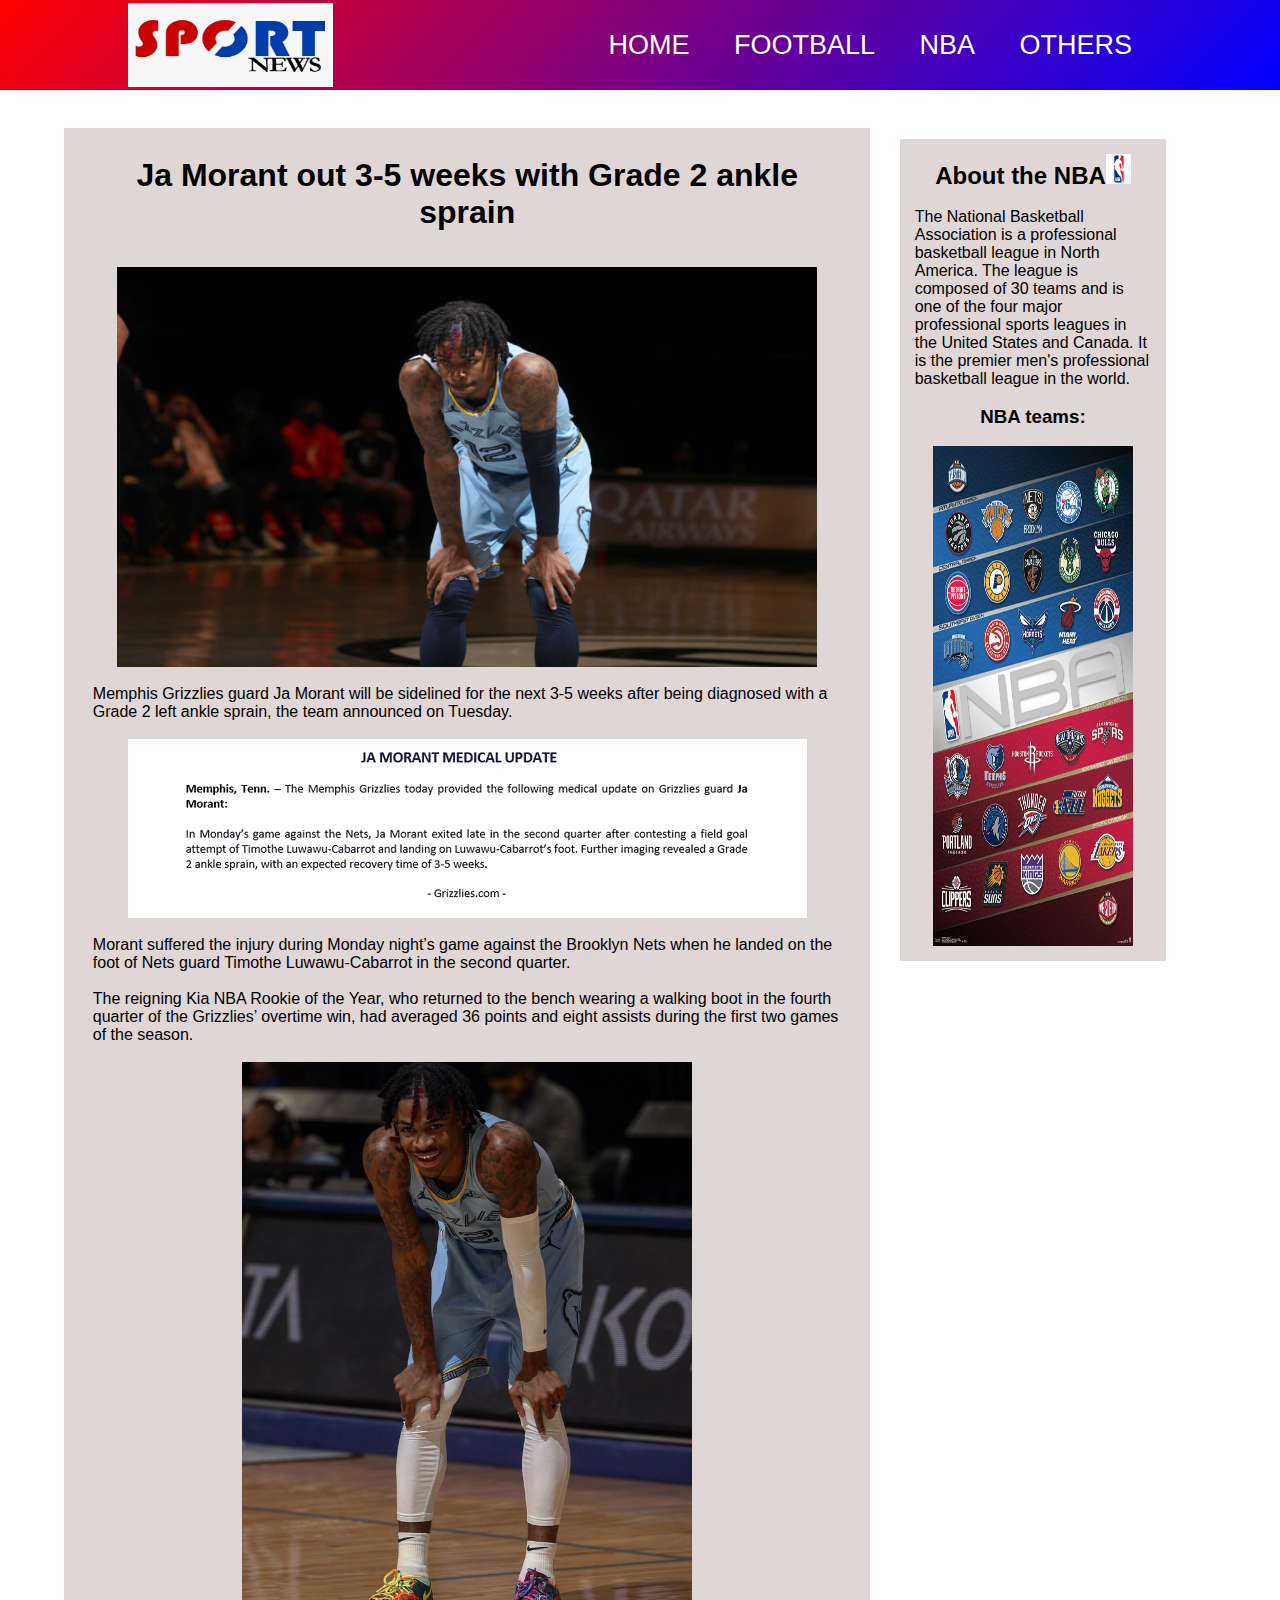
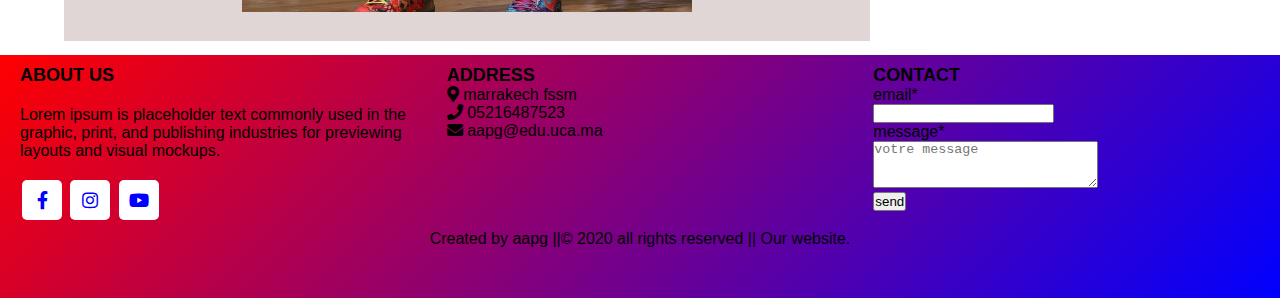
<file: morant-injury.html>
<!DOCTYPE html>
<!DOCTYPE html>
<html>
     <head>
	      <title>Sport-News</title>
	      <meta charset="utf-8">
	      <meta name="viewport" content="width=device-width, initial-scale=1.0">
          <meta name="author" content="achik"> 
          <link rel="stylesheet" type="text/css" href="stylesheet.css">
          <link rel="stylesheet" href="https://use.fontawesome.com/releases/v5.6.3/css/all.css">
    </head>
    <body>
	    <header class="main-header">
		    <img src="logo.jpeg" width="20%" height="100%">
		    <nav class="navlist">
                <ul>
			        <li><a href="project.html">Home</a></li>
			        <li><a href="Football.html">Football</a></li>
			        <li><a href="NBA.html">NBA</a></li>
			        <li><a href="others.html">Others</a></li>
		        </ul>
            </nav>  
	    </header>	    
	    <div class="container">
	    	 <aside class="aside">
               <div class="aside-container">
				   <h2 align="center">About the NBA<img src="nbalogo.jpg" height="30px" width="25px"></h2>
                   <br><p>The National Basketball Association is a professional basketball league in North America. The league is composed of 30 teams and is one of the four major professional sports leagues in the United States and Canada. It is the premier men's professional basketball league in the world.</p><br>
                   <h3 align="center">NBA teams:</h3><br>
                   <img class="img" src="nbateams.jpg" width="200px" height="500px">
			   </div>
	         </aside>
	    	 <section class="main-section">	
	              <div class="main">
	        	       <h1  align="center">Ja Morant out 3-5 weeks with Grade 2 ankle sprain</h1><br><br>
                       <img id="mr" src="morant.jpg" width="700px" height="400px" class="img"><br>
   		               <p>Memphis Grizzlies guard Ja Morant will be sidelined for the next 3-5 weeks after being diagnosed with a Grade 2 left ankle sprain, the team announced on Tuesday.</p>
                       <br><img  src="moranttweet.png" class="img"><br>
   		               <p>Morant suffered the injury during Monday night’s game against the Brooklyn Nets when he landed on the foot of Nets guard Timothe Luwawu-Cabarrot in the second quarter.</p><br>
                       <p>The reigning Kia NBA Rookie of the Year, who returned to the bench wearing a walking boot in the fourth quarter of the Grizzlies’ overtime win, had averaged 36 points and eight assists during the first two games of the season. </p><br>
   		               <img src="mor2.jpg" width="450px" height="550px" class="img">	
	              </div>	
	        </section>
	   
	    </div>
	    <footer id="footer"  >
		    <div class="main-footer">
			    <div class="left box">
			        <h2>about  us</h2>
			        <div class="content">
				        <p style="display: flex;">Lorem ipsum is placeholder text commonly used in the graphic, print, and publishing industries for previewing layouts and visual mockups.</p>
				        <div class="social">
					        <a href="#"><span class="fab fa-facebook-f"></span></a>
					        <a href="#"><span class="fab fa-instagram"></span></a>
					        <a href="#"><span class="fab fa-youtube"></span></a>
				        </div>
			        </div>
		        </div>
		        <div class="center box">    
			        <h2>address</h2>
			        <div class="place">
				        <span class="fas fa-map-marker-alt"></span>
				        <span class="text"> marrakech fssm</span>
			        </div>
			        <div class="phone">
				        <span class="fas fa-phone"></span>
				        <span class="text"> 05216487523</span>
			        </div>
			        <div class="email">
				        <span class="fas fa-envelope"></span>
				        <span class="text">aapg@edu.uca.ma</span>
			        </div>
			    </div>    
			    <div class="right box">
				        <h2>contact</h2>
				        <div class="ctn">
					        <form action="#">
						        <div class="email">
							        <div class="text"> email*</div>
							        <input type="email" required="">
						        </div>
						        <div class="message">
							        <div class="text">message*</div>
							        <textarea rows="3" cols="26" placeholder="votre message" required></textarea>
						        </div>
						        <div class="btn">
							        <button type="submit">send</button>
						        </div>
					        </form>
				        </div>
			    </div>    
		    </div>
		    <p align="center">Created by aapg ||&copy; 2020 all rights reserved || Our website. </p>
	    </footer>
    </body>
</html>
</file>
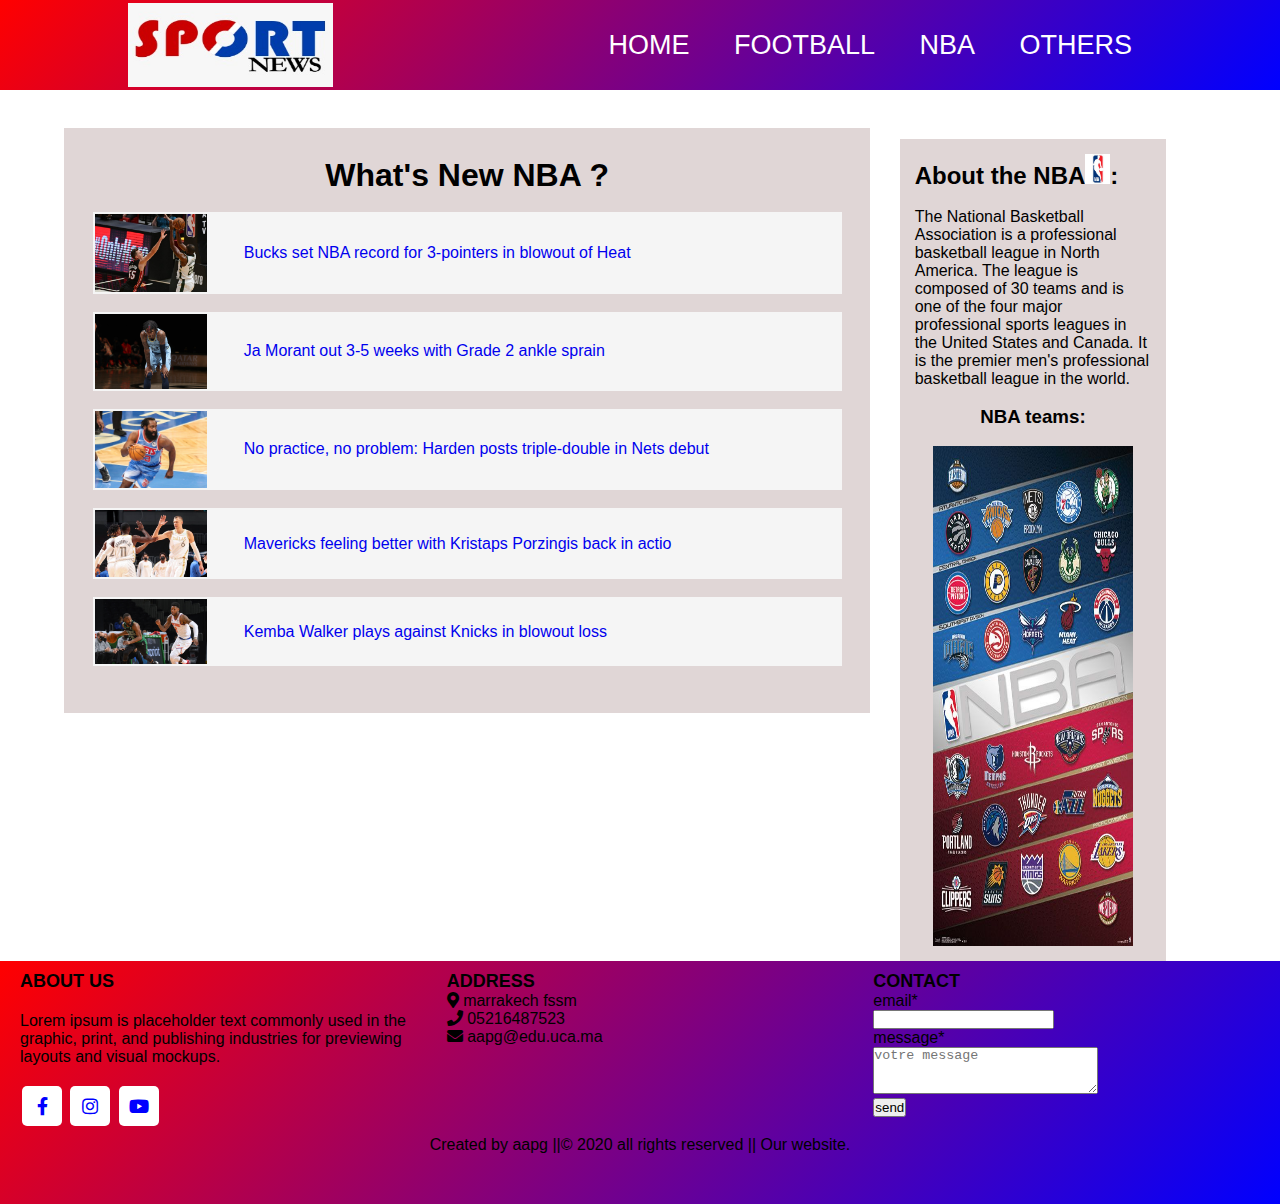
<file: NBA.html>
<!DOCTYPE html>
<!DOCTYPE html>
<html>
<head>
	<title>Sport-News</title>
	<meta charset="utf-8">
	<meta name="viewport" content="width=device-width, initial-scale=1.0">
    <meta name="author" content="achik"> 
    <link rel="stylesheet" type="text/css" href="stylesheet.css">
    <link rel="stylesheet" href="https://use.fontawesome.com/releases/v5.6.3/css/all.css">
</head>
<body>
	<header class="main-header">
		<img src="logo.jpeg" width="20%" height="100%">
		<nav class="navlist">
            <ul>
			    <li><a href="project.html">Home</a></li>
			    <li><a href="Football.html">Football</a></li>
			    <li><a href="NBA.html">NBA</a></li>
			    <li><a href="others.html">Others</a></li>
		    </ul>
        </nav>  
	</header>
	<div class="container">
		<aside class="aside">
			<div class="aside-container">
				<h2 >About the NBA<img src="nbalogo.jpg" height="30px" width="25px">:</h2>
				<br><p>The National Basketball Association is a professional basketball league in North America. The league is composed of 30 teams and is one of the four major professional sports leagues in the United States and Canada. It is the premier men's professional basketball league in the world.</p><br>
				<h3 align="center">NBA teams:</h3><br>
				<img class="img" src="nbateams.jpg" width="200px" height="500px">
			</div>
		</aside>
		<section class="main-section">	
		   <div class="main">
			   <h1 align="center">What's New NBA  ?</h1><br>
				<div class="news" >
				    <a href="bucks-record.html">
						<div>
							 <img class="picsinhome" src="3pointer.jpg">
							 <label style="margin-left: 5% ;"> Bucks set NBA record for 3-pointers in blowout of Heat</label>
					   </div>
					</a>
				</div><br>
			   <div class="news" >
				    <a href="morant-injury.html">
					    <div>
						    <img class="picsinhome" src="morant.jpg">
						    <label style="margin-left: 5% ;">Ja Morant out 3-5 weeks with Grade 2 ankle sprain</label>
					    </div>
				    </a>
			   </div><br>
			   <div class="news" >
				    <a href="hardent-triple-double.html">
					    <div>
						   <img class="picsinhome" src="harden2.jpg">
						   <label style="margin-left: 5% ;">No practice, no problem: Harden posts triple-double in Nets debut </label>
					    </div>
				    </a>
				</div> <br>
				<div class="news" >
					<a href="porzengiscomeback.html">
						<div>
							<img class="picsinhome" src="porzingis.jpg">
							<label style="margin-left: 5% ;">Mavericks feeling better with Kristaps Porzingis back in actio</label>
						</div>
					</a>
			   </div><br>
				   <div class="news" >
					<a href="kembawalkercomeback.html">
						<div>
							<img class="picsinhome" src="kembawalker.jpg">
							<label style="margin-left: 5% ;">Kemba Walker plays against Knicks in blowout loss</label>
						</div>
					</a>
			   </div><br>						
		   </div>	
		</section>
	</div>

	<footer>
		 <div class="main-footer">
			    <div class="left box">
			        <h2>about  us</h2>
			        <div class="content">
				        <p style="display: flex;">Lorem ipsum is placeholder text commonly used in the graphic, print, and publishing industries for previewing layouts and visual mockups.</p>
				        <div class="social">
					        <a href="#"><span class="fab fa-facebook-f"></span></a>
					        <a href="#"><span class="fab fa-instagram"></span></a>
					        <a href="#"><span class="fab fa-youtube"></span></a>
				        </div>
			        </div>
		        </div>
		        <div class="center box">    
			        <h2>address</h2>
			        <div class="place">
				        <span class="fas fa-map-marker-alt"></span>
				        <span class="text"> marrakech fssm</span>
			        </div>
			        <div class="phone">
				        <span class="fas fa-phone"></span>
				        <span class="text"> 05216487523</span>
			        </div>
			        <div class="email">
				        <span class="fas fa-envelope"></span>
				        <span class="text">aapg@edu.uca.ma</span>
			        </div>
			    </div>    
			    <div class="right box">
				        <h2>contact</h2>
				        <div class="ctn">
					        <form action="#">
						        <div class="email">
							        <div class="text"> email*</div>
							        <input type="email" required="">
						        </div>
						        <div class="message">
							        <div class="text">message*</div>
							        <textarea rows="3" cols="26" placeholder="votre message" required></textarea>
						        </div>
						        <div class="btn">
							        <button type="submit">send</button>
						        </div>
					        </form>
				        </div>
			    </div>    
		    </div>
		    <p align="center">Created by aapg ||&copy; 2020 all rights reserved || Our website. </p>
	</footer>

</body>
</html>
</file>
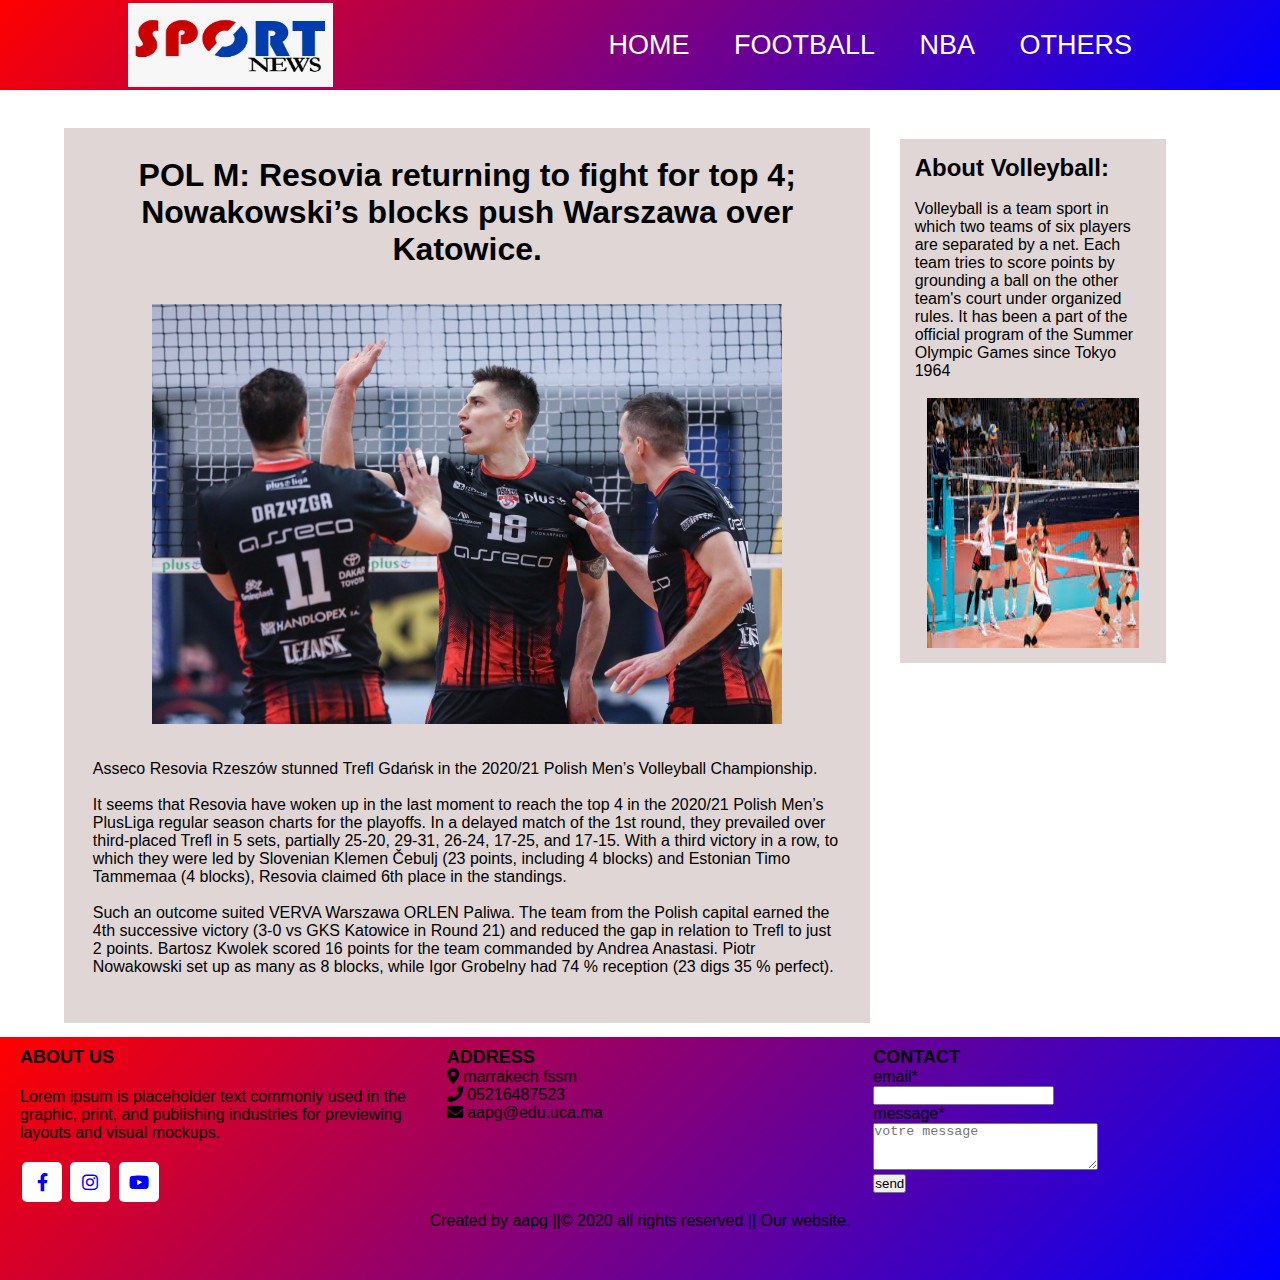
<file: others-news1.html>
<!DOCTYPE html>
<!DOCTYPE html>
<html>
     <head>
	      <title>Sport-News</title>
	      <meta charset="utf-8">
	      <meta name="viewport" content="width=device-width, initial-scale=1.0">
          <meta name="author" content="achik"> 
          <link rel="stylesheet" type="text/css" href="stylesheet.css">
          <link rel="stylesheet" href="https://use.fontawesome.com/releases/v5.6.3/css/all.css">
    </head>
    <body>
	    <header class="main-header">
		    <img src="logo.jpeg" width="20%" height="100%">
		    <nav class="navlist">
                <ul>
			        <li><a href="project.html">Home</a></li>
			        <li><a href="Football.html">Football</a></li>
			        <li><a href="NBA.html">NBA</a></li>
			        <li><a href="others.html">Others</a></li>
		        </ul>
            </nav>  
	    </header>	    
	    <div class="container">
	    	 <aside class="aside">
                <div class="aside-container">
                    <h2 >About Volleyball:</h2>
                    <br><p>Volleyball is a team sport in which two teams of six players are separated by a net. Each team tries to score points by grounding a ball on the other team's court under organized rules. It has been a part of the official program of the Summer Olympic Games since Tokyo 1964</p><br>
                    <img class="img" src="vb.jpg" width="90%" height="250px">
                </div>
	         </aside>
	    	 <section class="main-section">	
	              <div class="main">
	        	       <h1  align="center">POL M: Resovia returning to fight for top 4; Nowakowski’s blocks push Warszawa over Katowice.</h1><br><br>
                       <img  src="vbnews.jpg"  class="img"><br><br>
                       <p>Asseco Resovia Rzeszów stunned Trefl Gdańsk in the 2020/21 Polish Men’s Volleyball Championship.</p> <br> 
                       <p>It seems that Resovia have woken up in the last moment to reach the top 4 in the 2020/21 Polish Men’s PlusLiga regular season charts for the playoffs. In a delayed match of the 1st round, they prevailed over third-placed Trefl in 5 sets, partially 25-20, 29-31, 26-24, 17-25, and 17-15. With a third victory in a row, to which they were led by Slovenian Klemen Čebulj (23 points, including 4 blocks) and Estonian Timo Tammemaa (4 blocks), Resovia claimed 6th place in the standings.</p><br>
   		               <p>Such an outcome suited VERVA Warszawa ORLEN Paliwa. The team from the Polish capital earned the 4th successive victory (3-0 vs GKS Katowice in Round 21) and reduced the gap in relation to Trefl to just 2 points. Bartosz Kwolek scored 16 points for the team commanded by Andrea Anastasi. Piotr Nowakowski set up as many as 8 blocks, while Igor Grobelny had 74 % reception (23 digs 35 % perfect).</p><br>	
	              </div>	
	        </section>
	   
	    </div>
	    <footer id="footer"  >
		    <div class="main-footer">
			    <div class="left box">
			        <h2>about  us</h2>
			        <div class="content">
				        <p style="display: flex;">Lorem ipsum is placeholder text commonly used in the graphic, print, and publishing industries for previewing layouts and visual mockups.</p>
				        <div class="social">
					        <a href="#"><span class="fab fa-facebook-f"></span></a>
					        <a href="#"><span class="fab fa-instagram"></span></a>
					        <a href="#"><span class="fab fa-youtube"></span></a>
				        </div>
			        </div>
		        </div>
		        <div class="center box">    
			        <h2>address</h2>
			        <div class="place">
				        <span class="fas fa-map-marker-alt"></span>
				        <span class="text"> marrakech fssm</span>
			        </div>
			        <div class="phone">
				        <span class="fas fa-phone"></span>
				        <span class="text"> 05216487523</span>
			        </div>
			        <div class="email">
				        <span class="fas fa-envelope"></span>
				        <span class="text">aapg@edu.uca.ma</span>
			        </div>
			    </div>    
			    <div class="right box">
				        <h2>contact</h2>
				        <div class="ctn">
					        <form action="#">
						        <div class="email">
							        <div class="text"> email*</div>
							        <input type="email" required="">
						        </div>
						        <div class="message">
							        <div class="text">message*</div>
							        <textarea rows="3" cols="26" placeholder="votre message" required></textarea>
						        </div>
						        <div class="btn">
							        <button type="submit">send</button>
						        </div>
					        </form>
				        </div>
			    </div>    
		    </div>
		    <p align="center">Created by aapg ||&copy; 2020 all rights reserved || Our website. </p>
	    </footer>
    </body>
</html>
</file>
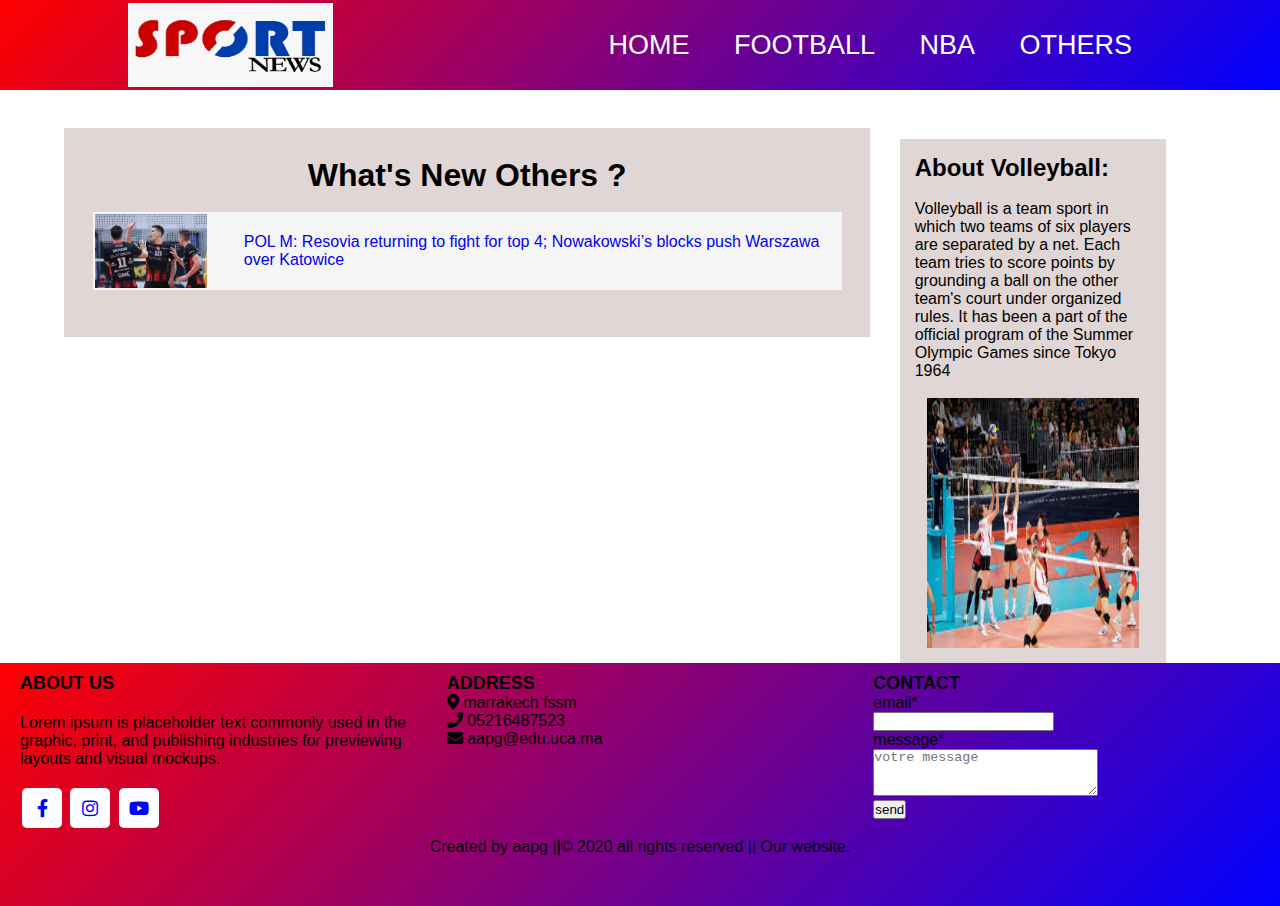
<file: others.html>
<!DOCTYPE html>
<!DOCTYPE html>
<html>
<head>
	<title>Sport-News</title>
	<meta charset="utf-8">
	<meta name="viewport" content="width=device-width, initial-scale=1.0">
    <meta name="author" content="achik"> 
    <link rel="stylesheet" type="text/css" href="stylesheet.css">
    <link rel="stylesheet" href="https://use.fontawesome.com/releases/v5.6.3/css/all.css">
</head>
<body>
	<header class="main-header">
		<img src="logo.jpeg" width="20%" height="100%">
		<nav class="navlist">
            <ul>
			    <li><a href="project.html">Home</a></li>
			    <li><a href="Football.html">Football</a></li>
			    <li><a href="NBA.html">NBA</a></li>
			    <li><a href="others.html">Others</a></li>
		    </ul>
        </nav>  
	</header>
	<div class="container">
		<aside class="aside">
			<div class="aside-container">
				<h2 >About Volleyball:</h2>
				<br><p>Volleyball is a team sport in which two teams of six players are separated by a net. Each team tries to score points by grounding a ball on the other team's court under organized rules. It has been a part of the official program of the Summer Olympic Games since Tokyo 1964</p><br>
				<img class="img" src="vb.jpg" width="90%" height="250px">
			</div>
		</aside>
		<section class="main-section">	
		   <div class="main">
			   <h1 align="center">What's New Others ?</h1><br>
				<div class="news" >
				   <a href="others-news1.html">
					   <div>
							<img class="picsinhome" src="vbnews.jpg">
							<label style="margin-left: 5% ;">POL M: Resovia returning to fight for top 4; Nowakowski’s blocks push Warszawa over Katowice </label>
					  </div>
				   </a>
				</div><br>
					
		   </div>	
		</section>
	</div>

    <footer >
		 <div class="main-footer">
			    <div class="left box">
			        <h2>about  us</h2>
			        <div class="content">
				        <p style="display: flex;">Lorem ipsum is placeholder text commonly used in the graphic, print, and publishing industries for previewing layouts and visual mockups.</p>
				        <div class="social">
					        <a href="#"><span class="fab fa-facebook-f"></span></a>
					        <a href="#"><span class="fab fa-instagram"></span></a>
					        <a href="#"><span class="fab fa-youtube"></span></a>
				        </div>
			        </div>
		        </div>
		        <div class="center box">    
			        <h2>address</h2>
			        <div class="place">
				        <span class="fas fa-map-marker-alt"></span>
				        <span class="text"> marrakech fssm</span>
			        </div>
			        <div class="phone">
				        <span class="fas fa-phone"></span>
				        <span class="text"> 05216487523</span>
			        </div>
			        <div class="email">
				        <span class="fas fa-envelope"></span>
				        <span class="text">aapg@edu.uca.ma</span>
			        </div>
			    </div>    
			    <div class="right box">
				        <h2>contact</h2>
				        <div class="ctn">
					        <form action="#">
						        <div class="email">
							        <div class="text"> email*</div>
							        <input type="email" required="">
						        </div>
						        <div class="message">
							        <div class="text">message*</div>
							        <textarea rows="3" cols="26" placeholder="votre message" required></textarea>
						        </div>
						        <div class="btn">
							        <button type="submit">send</button>
						        </div>
					        </form>
				        </div>
			    </div>    
		    </div>
		    <p align="center">Created by aapg ||&copy; 2020 all rights reserved || Our website. </p>
	</footer>

</body>
</html>
</file>
<file: stylesheet.css>
*{
	padding: 0;
	margin: 0;
	text-decoration: none;
	list-style: none;
	box-sizing: border-box;
}
html, body {
	height: 100%;
}
body{
	font-family: sans-serif;
	 ;

}
        /*header-style*/
.main-header{
	background: linear-gradient(-45deg, blue, red);
}
header{
	display: flex;
	justify-content: space-between;
	align-items: center;
	padding: 3px 10%;
	position: fixed;
	width: 100%;
	height: 10%;

}
.navlist li{
	display: inline;
	padding: 0px 20px;
}
.navlist li a{
	transition: all 0.4s ease 0s;
	text-transform: uppercase;
	font-size: 27px;
	color: white;
} 
.navlist li a:hover {
	color: red;
}
   /*section-style*/
.container{
	width: 100%;
	padding-top: 10%;
	padding-bottom: 5%;
	padding-right: 5%;
	padding-left: 5%;
	background: white;
}
.main-section{
	min-height: 100%;
	
}
.picsinhome{
	width: 15%;
	height: 15%;
}
.news{
	background:honeydew;
}
.main{
	 overflow: auto;
	 padding: 2.5%;
	 width: 70%;
	 background: #E0D6D6;
	 ;
}
.news{
	background-color:  whitesmoke;
	padding: 2px;
}
/*Code*/
.main .news a > div{
	display: flex;
	align-items: center;
  }
.main .news a:hover{
  color: green;
}
img.img{
	display: block;
    margin: 0 auto;
}
video{
	margin-left: 5%;
}
/*aside-style*/
aside{
	display: block ;
	float: right;
	width: 30%;
	padding-top: 60px;
	padding-right: 50px; 
}

.aside-container{
	background-color: #E0D6D6;
	padding: 5%;
	margin-top: -16.5%;
	margin-left:10% ;
}
 /*footer-style*/

footer{
	position: relative;
	bottom: 0px;
	width: 100%;
	background: linear-gradient(-45deg, blue, red) ;
	height: 27%;
	margin-top: -50px;
	clear: both;
}
.main-footer{
	display: flex;
}
.main-footer .box{
	flex-basis: 50%;
	padding: 10px 20px;
}
.box h2{
	font-size: 1.125rem;
	font-weight: 600;
	text-transform: uppercase;
}
.box .content{
	margin: 20px 0 0 0;
}


.left .content .social{
    margin: 20px 0 0 0;
}
.left .content .social a{
	padding:0 2px;
}
.left .content .social a span{
	height: 40px;
	width: 40px;
	line-height: 40px;
	text-align: center;
	background: white;
	font-size: 18px;
	border-radius: 5px;
	transition: 0.3s;
	color: blue;
}
.left .content .social a span:hover{
	background: red;
}
</file>
